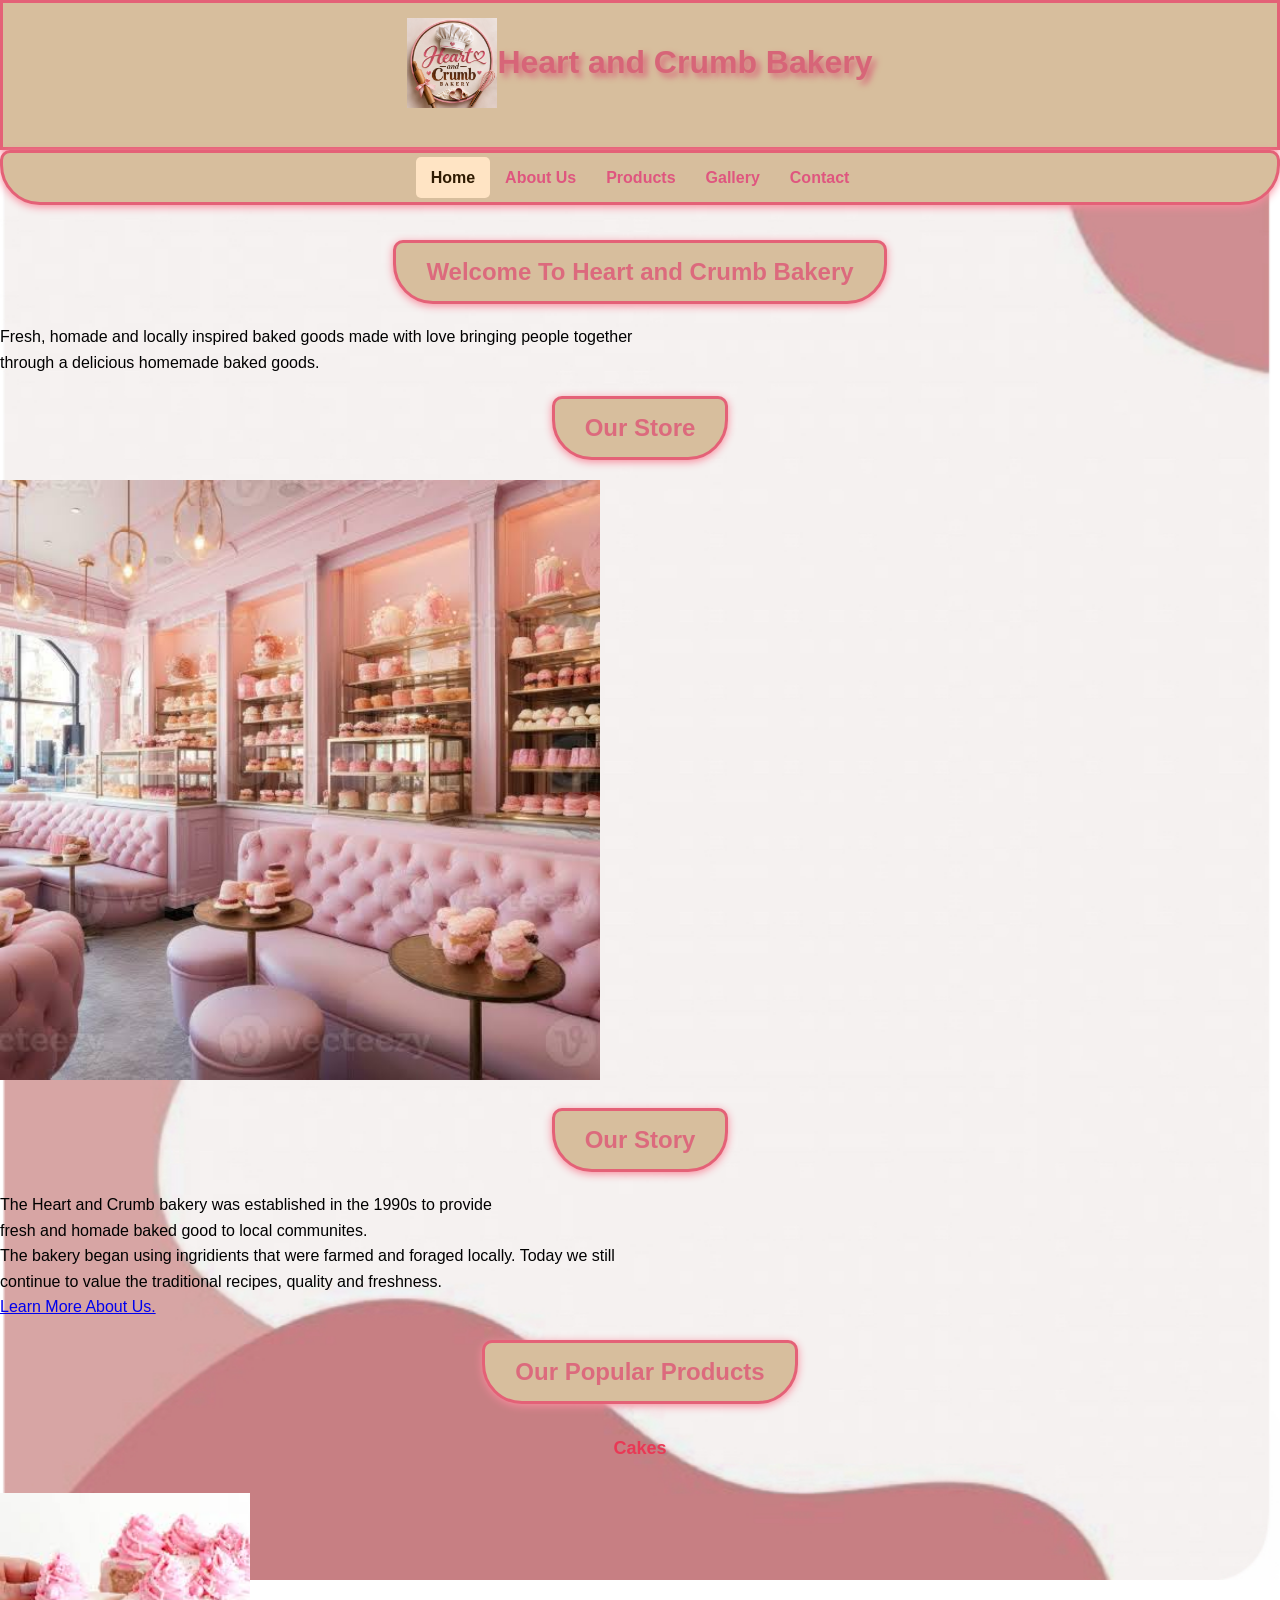
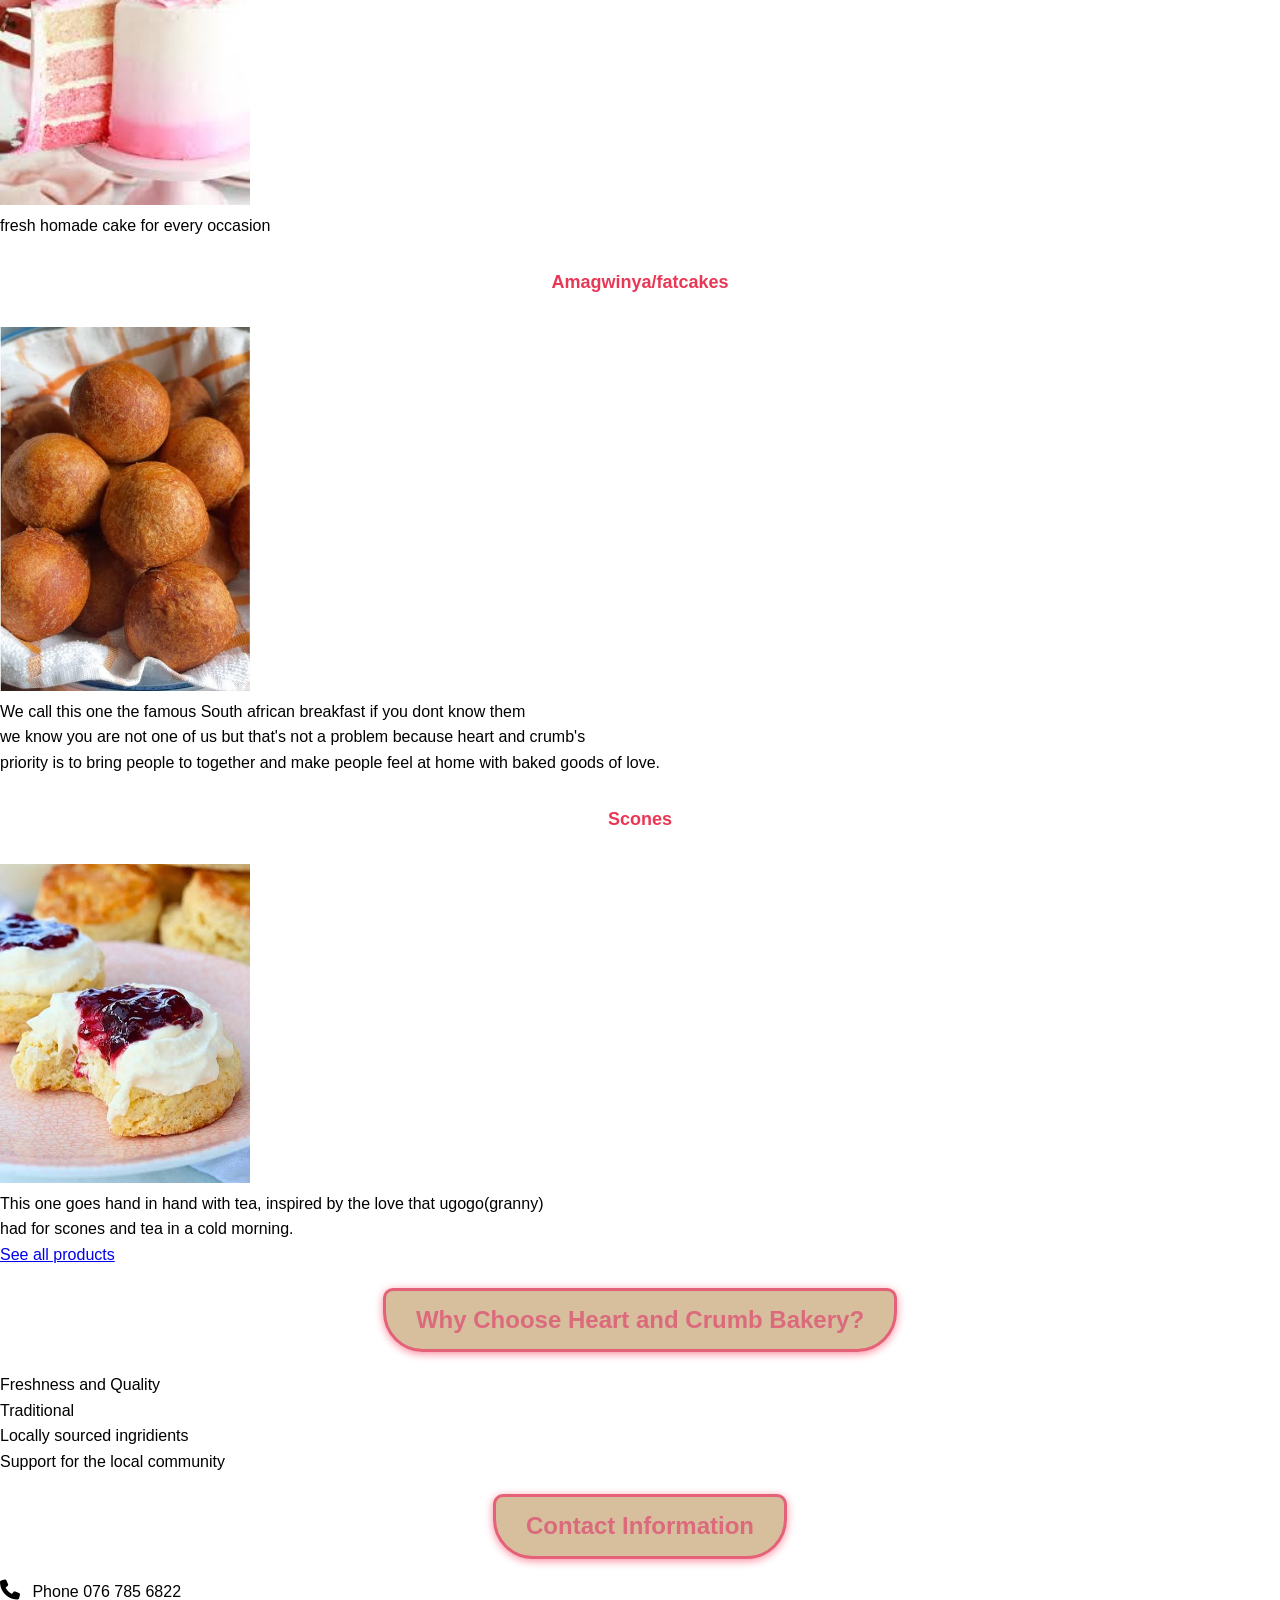
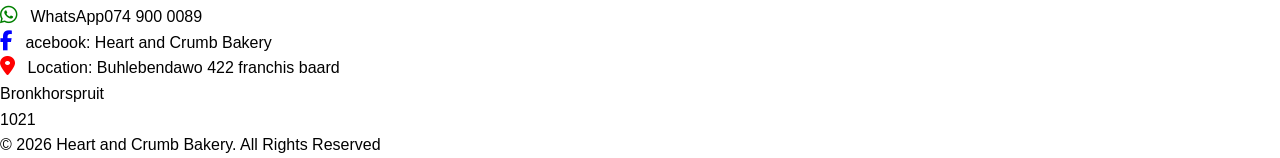
<file: index.html>
<!DOCTYPE html>
<html lang="en">
<head>
    <meta charset="UTF-8">
    <meta name="viewport" content="width=device-width, initial-scale=1.0">
    <title>Heart and Crumb Bakery</title>
    <link rel="stylesheet" href="Style.css">
    <link rel="stylesheet" href="https://cdnjs.cloudflare.com/ajax/libs/font-awesome/6.5.2/css/all.min.css">
    <meta name="description" content="Heart and Crumb Bakery offers fresh homemade cakes, muffins and baked goods.">
<meta name="keywords" content="bakery, homemade cakes, muffins, fresh baking">

</head>
<body>
     <header class="header">
        <div class="logo">
        <img src="Logo.PNG" width="200" heart and Crumb logo">
        <h1>Heart and Crumb Bakery</h1>
    </div>
    <nav class="navigation">
    <a href="index.html" class="active">Home</a>
    <a href="AboutUs.html">About Us</a>
    <a href="Products.html">Products</a>
    <a href="Gallery.html">Gallery</a>
    <a href="Contact.html">Contact</a>
    </nav>
</header>

    <main>
        <section class="hero">
    <h2>Welcome To Heart and Crumb Bakery</h2>
    <p>Fresh, homade and locally inspired baked goods made with love bringing people together<br>
    through a delicious homemade baked goods.</p>
    </section>

    <h2>Our Store</h2>
    <img src="Bakery.jpg" alt="Heart and Crumb" width="600">
     <h2>Our Story</h2>
     <p>The Heart and Crumb bakery was established in the 1990s to provide<br>
     fresh and homade baked good to local communites.</p>
<p>The bakery began using ingridients that were farmed and foraged locally. Today we still<br>
continue to value the traditional recipes, quality and freshness.
</p>
<a href="AboutUs.html">Learn More About Us.</a>
</section>

<section class="popular products">
    <h2>Our Popular Products</h2>
    <div class="product-container">
    <article classs=" popular product">
<h3> Cakes</h3>
    <img src="download (1).jpg" alt="decorated homemade cakes suitable for every celebratioin" width="250">
<p> fresh homade cake for every occasion</p>
        </article>

    <article class="popular product">
        <h3>Amagwinya/fatcakes</h3>
<img src="amagwinya.jpg" alt="freshly made fatacakes" width="250">
<p> We call this one the famous South african breakfast if you dont know them <br>
    we know you are not one of us but that's not a problem because heart and crumb's<br>
priority is to bring people to together and make people feel at home with baked goods of love.
</p>
    </article>

         <article class="popular product">  
            <h3>Scones</h3>
           <img src="scones.jpg" alt="Freshly baked scones" width="250">
           <p>This one goes hand in hand with tea, inspired by the love that ugogo(granny)<br>
        had for scones and tea in a cold morning.</p>
        </article>
        </div>

        
        <a class="products-link" href="Products.html">See all products</a>
        </div>
</secton>

<section class="why-choose">
    <h2>Why Choose Heart and Crumb Bakery?</h2>
    <ul>
        <li>Freshness and Quality</li>
        <li>Traditional</li>
        <li>Locally sourced ingridients</li>
        <li>Support for the local community</li>
    </ul>
</section>
</main>
<h2>Contact Information</h2>
<p>
    <i class="fa-solid fa-phone"></i>
    Phone 076 785 6822</p>
<P><i class="fa-brands fa-whatsapp"></i>
    WhatsApp074 900 0089</P>
<p>
    <i class="fa-brands fa-facebook-f"></i>
    acebook: Heart and Crumb Bakery
</p>
<p>
    <i class="fa-solid fa-location-dot"></i>
    Location: Buhlebendawo 422 franchis baard<br>
Bronkhorspruit<br>
1021</p>
<footer>
    <p>&copy; 2026 Heart and Crumb Bakery. All Rights Reserved</p>
</footer>

  <script src="script.js"></script>
</body>
</header>
</html>
</file>
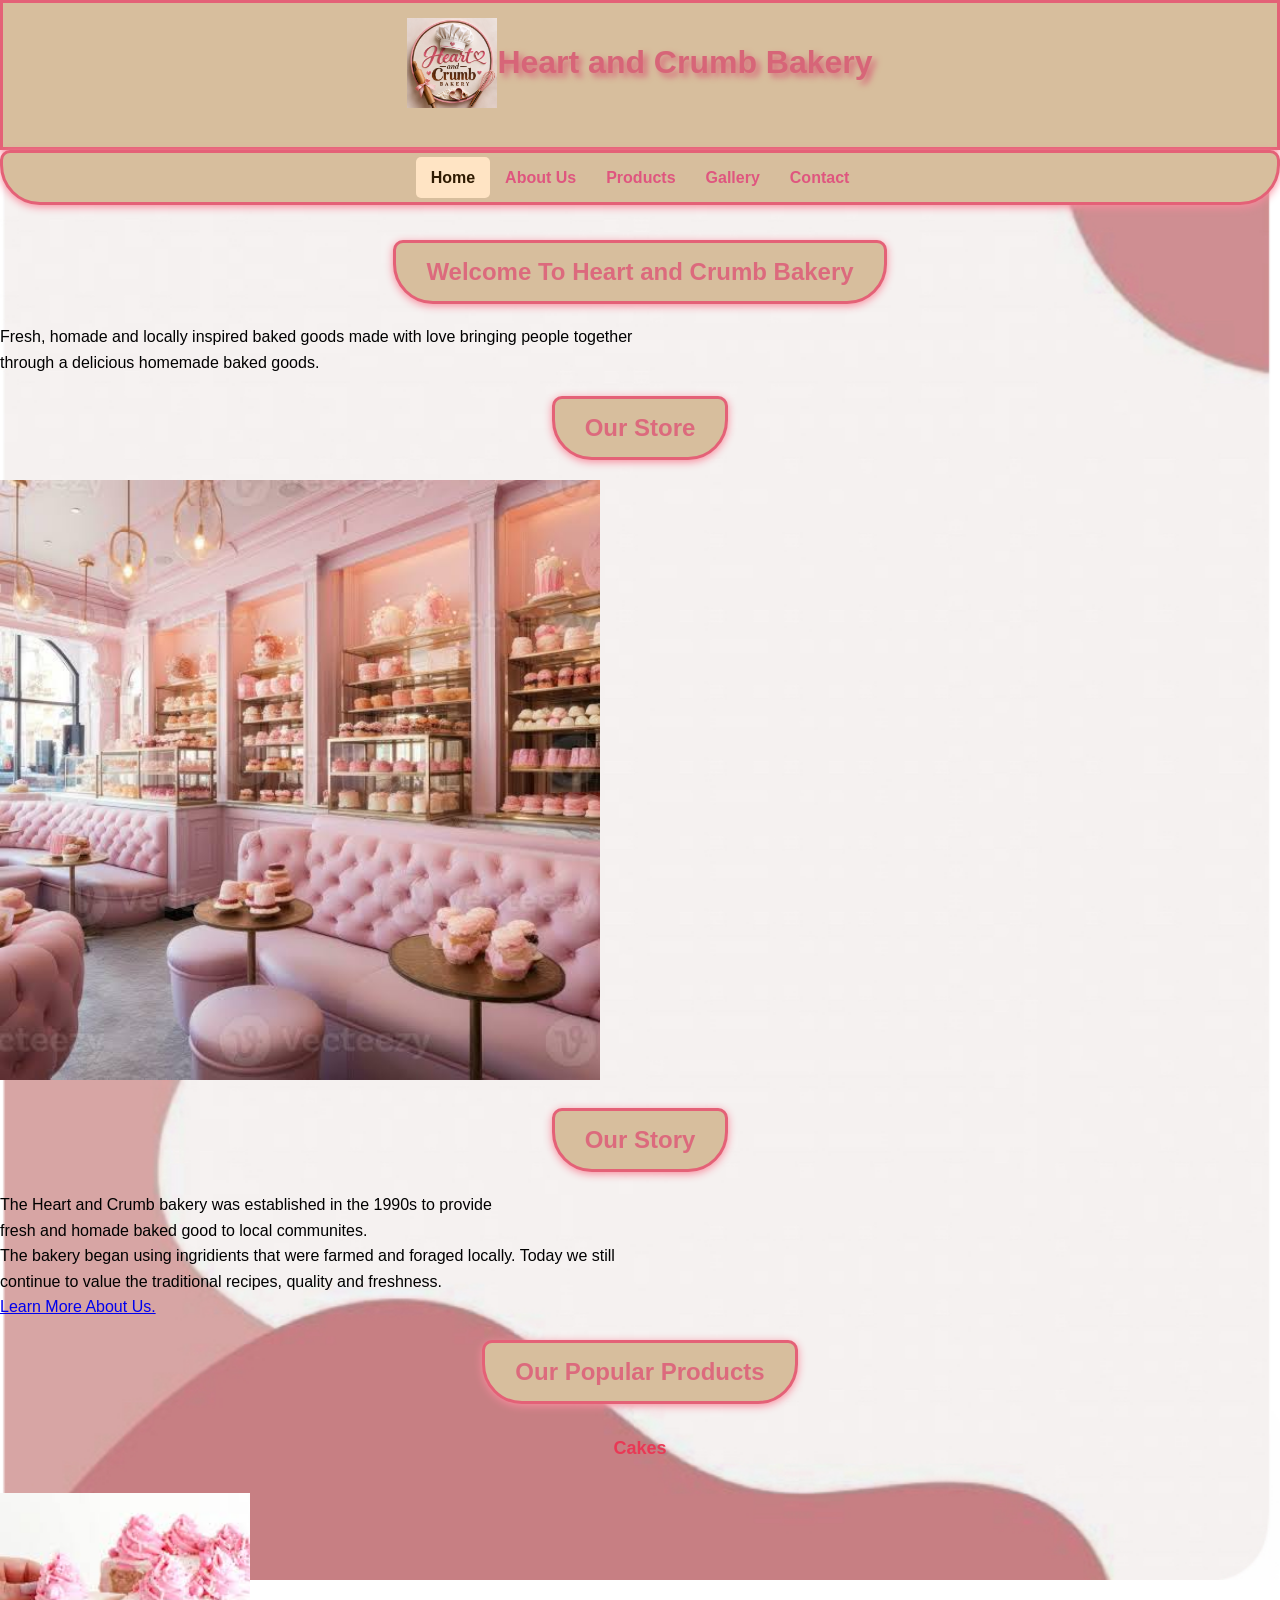
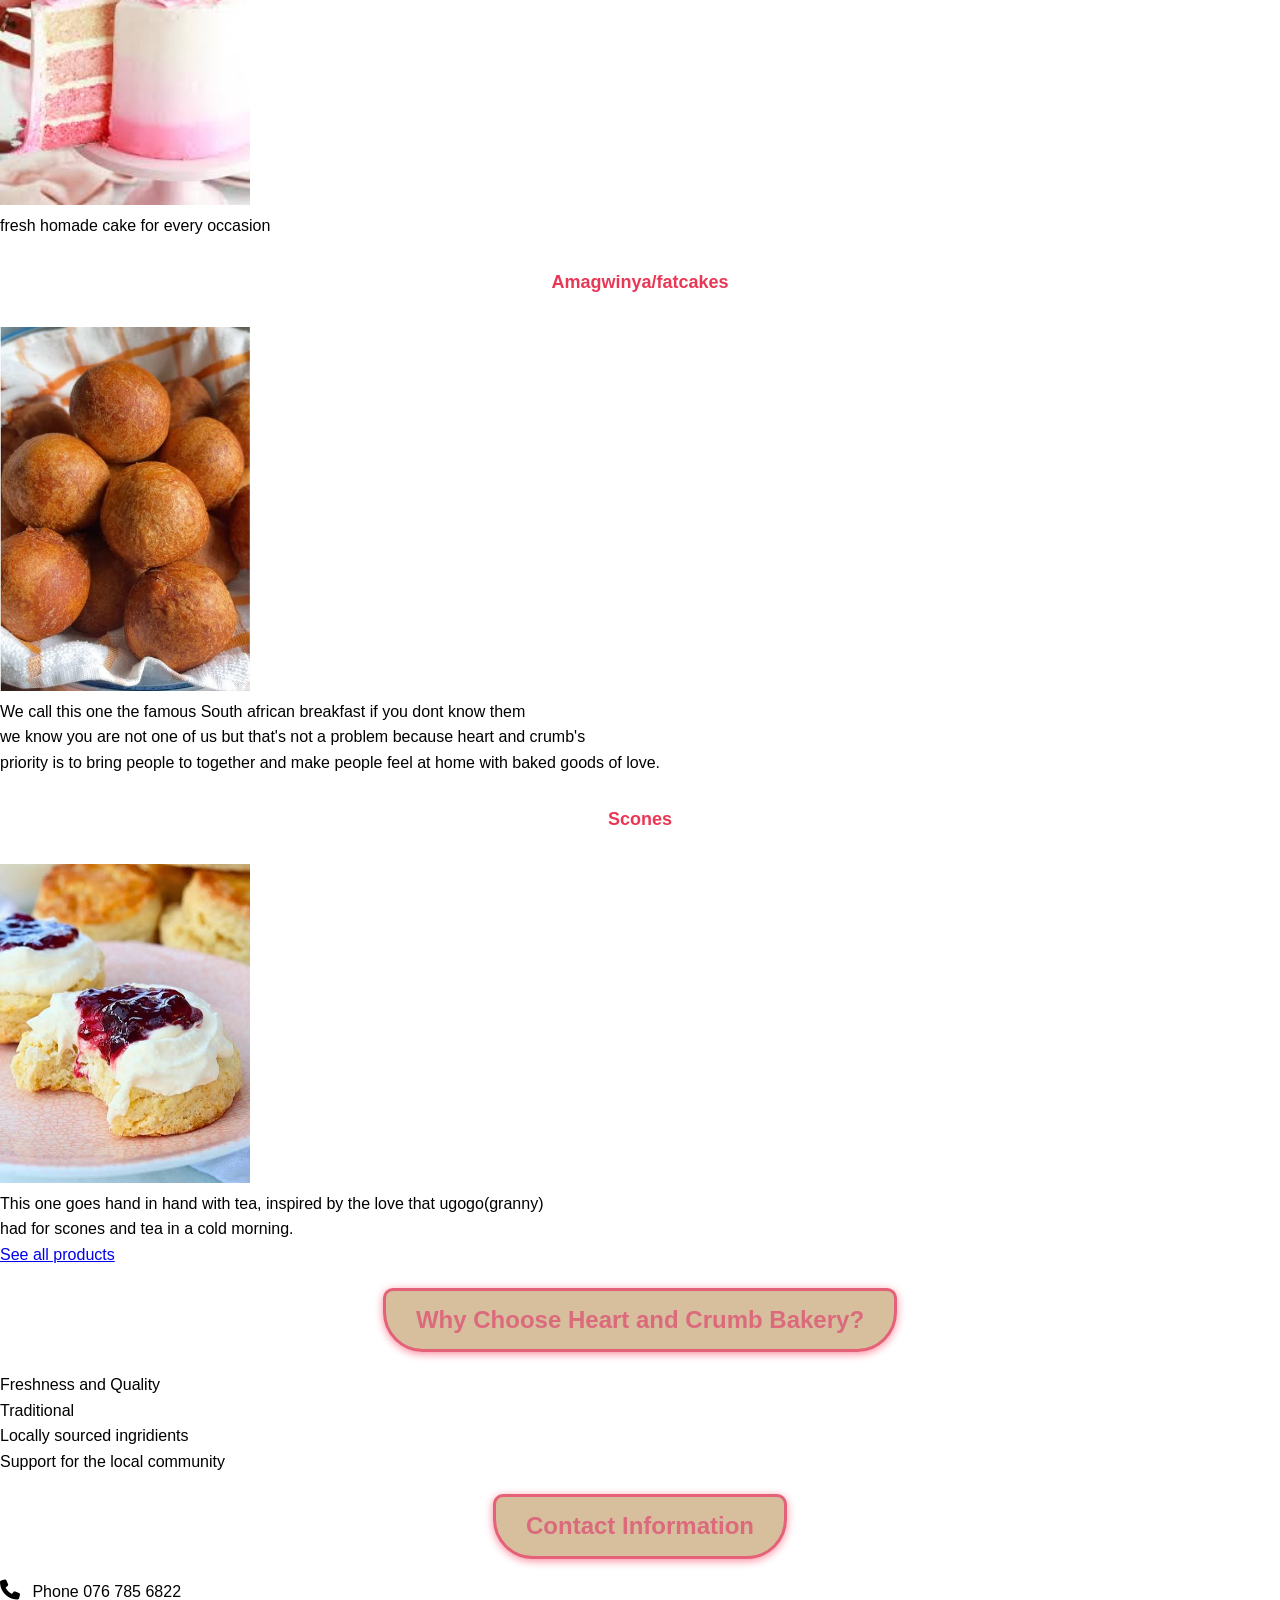
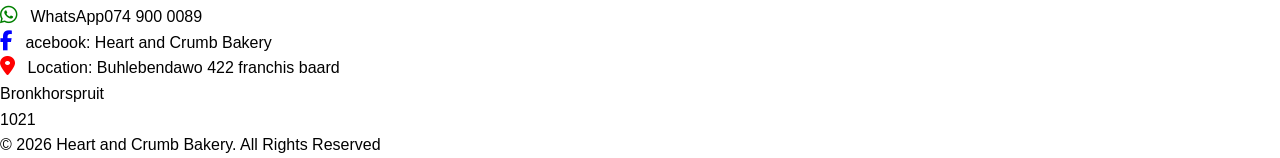
<file: My first Website/index.html>
<!DOCTYPE html>
<html lang="en">
<head>
    <meta charset="UTF-8">
    <meta name="viewport" content="width=device-width, initial-scale=1.0">
    <title>Heart and Crumb Bakery</title>
    <link rel="stylesheet" href="Style.css">
    <link rel="stylesheet" href="https://cdnjs.cloudflare.com/ajax/libs/font-awesome/6.5.2/css/all.min.css">
</head>
<body>
     <header class="header">
        <div class="logo">
        <img src="Logo.PNG" width="200" heart and Crumb logo">
        <h1>Heart and Crumb Bakery</h1>
    </div>
    <nav class="navigation">
    <a href="index.html" class="active">Home</a>
    <a href="AboutUs.html">About Us</a>
    <a href="Products.html">Products</a>
    <a href="Gallery.html">Gallery</a>
    <a href="Contact.html">Contact</a>
    </nav>
</header>

    <main>
        <section class="hero">
    <h2>Welcome To Heart and Crumb Bakery</h2>
    <p>Fresh, homade and locally inspired baked goods made with love bringing people together<br>
    through a delicious homemade baked goods.</p>
    </section>

    <h2>Our Store</h2>
    <img src="Bakery.jpg" alt="Heart and Crumb" width="600">
     <h2>Our Story</h2>
     <p>The Heart and Crumb bakery was established in the 1990s to provide<br>
     fresh and homade baked good to local communites.</p>
<p>The bakery began using ingridients that were farmed and foraged locally. Today we still<br>
continue to value the traditional recipes, quality and freshness.
</p>
<a href="AboutUs.html">Learn More About Us.</a>
</section>

<section class="popular products">
    <h2>Our Popular Products</h2>
    <div class="product-container">
    <article classs=" popular product">
<h3> Cakes</h3>
    <img src="download (1).jpg" alt="decorated homemade cakes suitable for every celebratioin" width="250">
<p> fresh homade cake for every occasion</p>
        </article>

    <article class="popular product">
        <h3>Amagwinya/fatcakes</h3>
<img src="amagwinya.jpg" alt="freshly made fatacakes" width="250">
<p> We call this one the famous South african breakfast if you dont know them <br>
    we know you are not one of us but that's not a problem because heart and crumb's<br>
priority is to bring people to together and make people feel at home with baked goods of love.
</p>
    </article>

         <article class="popular product">  
            <h3>Scones</h3>
           <img src="scones.jpg" alt="Freshly baked scones" width="250">
           <p>This one goes hand in hand with tea, inspired by the love that ugogo(granny)<br>
        had for scones and tea in a cold morning.</p>
        </article>
        </div>

        
        <a class="products-link" href="Products.html">See all products</a>
        </div>
</secton>

<section class="why-choose">
    <h2>Why Choose Heart and Crumb Bakery?</h2>
    <ul>
        <li>Freshness and Quality</li>
        <li>Traditional</li>
        <li>Locally sourced ingridients</li>
        <li>Support for the local community</li>
    </ul>
</section>
</main>
<h2>Contact Information</h2>
<p>
    <i class="fa-solid fa-phone"></i>
    Phone 076 785 6822</p>
<P><i class="fa-brands fa-whatsapp"></i>
    WhatsApp074 900 0089</P>
<p>
    <i class="fa-brands fa-facebook-f"></i>
    acebook: Heart and Crumb Bakery
</p>
<p>
    <i class="fa-solid fa-location-dot"></i>
    Location: Buhlebendawo 422 franchis baard<br>
Bronkhorspruit<br>
1021</p>
<footer>
    <p>&copy; 2026 Heart and Crumb Bakery. All Rights Reserved</p>
</footer>

  
</body>
</header>
</html>
</file>
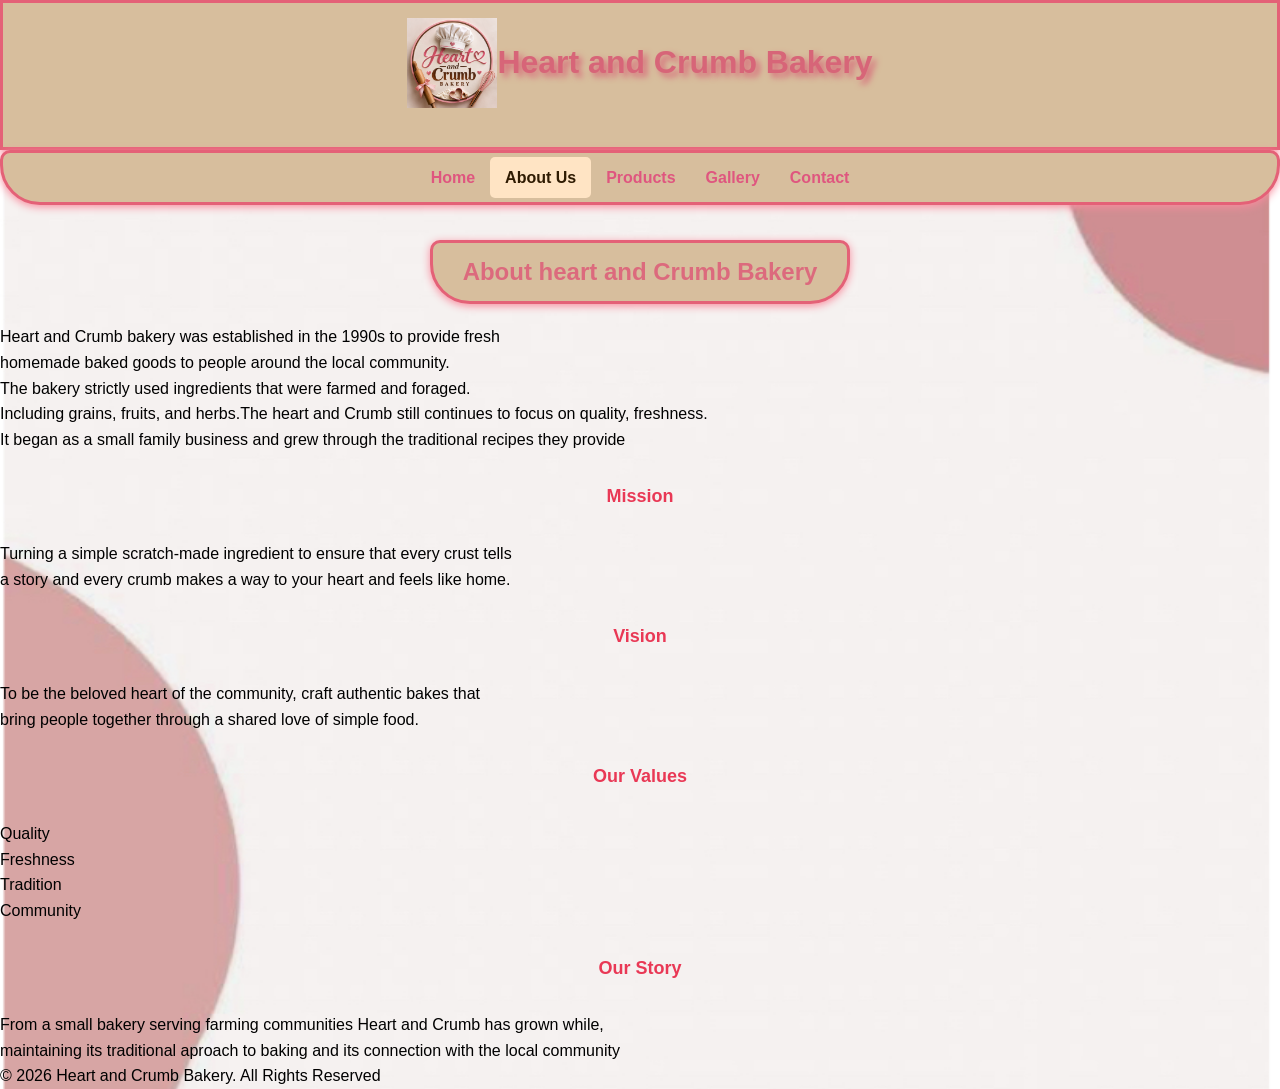
<file: AboutUs.html>
<!DOCTYPE html>
<html lang="en">
<head>
    <meta charset="UTF-8">
    <meta name="viewport" content="width=device-width, initial-scale=1.0">
    <link rel="stylesheet" href="Style.css">
    <title>About Us </title>
</head>
<body>
    <header class="header">
        <div class="logo">
        <img src="Logo.PNG" width="200" alt="heart and Crumb logo">
        <h1>Heart and Crumb Bakery</h1>
    </div>
    <nav class="navigation">
    <a href="index.html">Home</a>
    <a href="AboutUs.html" class="active">About Us</a>
    <a href="Products.html">Products</a>
    <a href="Gallery.html">Gallery</a>
    <a href="Contact.html">Contact</a>
    </nav>
    </header>
    <main>
    <h2>About heart and Crumb Bakery</h2>
        <p> Heart and Crumb bakery was established in the 1990s to provide fresh<br>
            homemade baked goods to people around the local community.<br> 
            The bakery strictly used ingredients that were farmed and foraged. <br>
            Including grains, fruits, and herbs.The heart and Crumb still continues to focus on quality, freshness.<br>
            It began as a small family business and grew through the traditional recipes they provide</p>
    <h3>Mission</h3>
    <p> 	Turning a simple scratch-made ingredient to ensure that every crust tells<br>
         a story and every crumb makes a way to your heart and feels like home. </p>
    <h3>Vision</h3>
    <p> 	To be the beloved heart of the community, craft authentic bakes that<br>
        bring people together through a shared love of simple food. </p>
    <h3>Our Values</h3>   
    <ul>
        <li>Quality</li>
        <li>Freshness</li>
        <li>Tradition</li>
        <li>Community</li>
    </ul>
    <h3>Our Story</h3>
    <p>From a small bakery serving farming communities Heart and Crumb has grown while,<br>
maintaining its traditional aproach to baking and its connection with the local community
    </p>
    </main>
<footer>
    <p>&copy; 2026 Heart and Crumb Bakery. All Rights Reserved</p>
</footer>
</body>
</html>
</file>
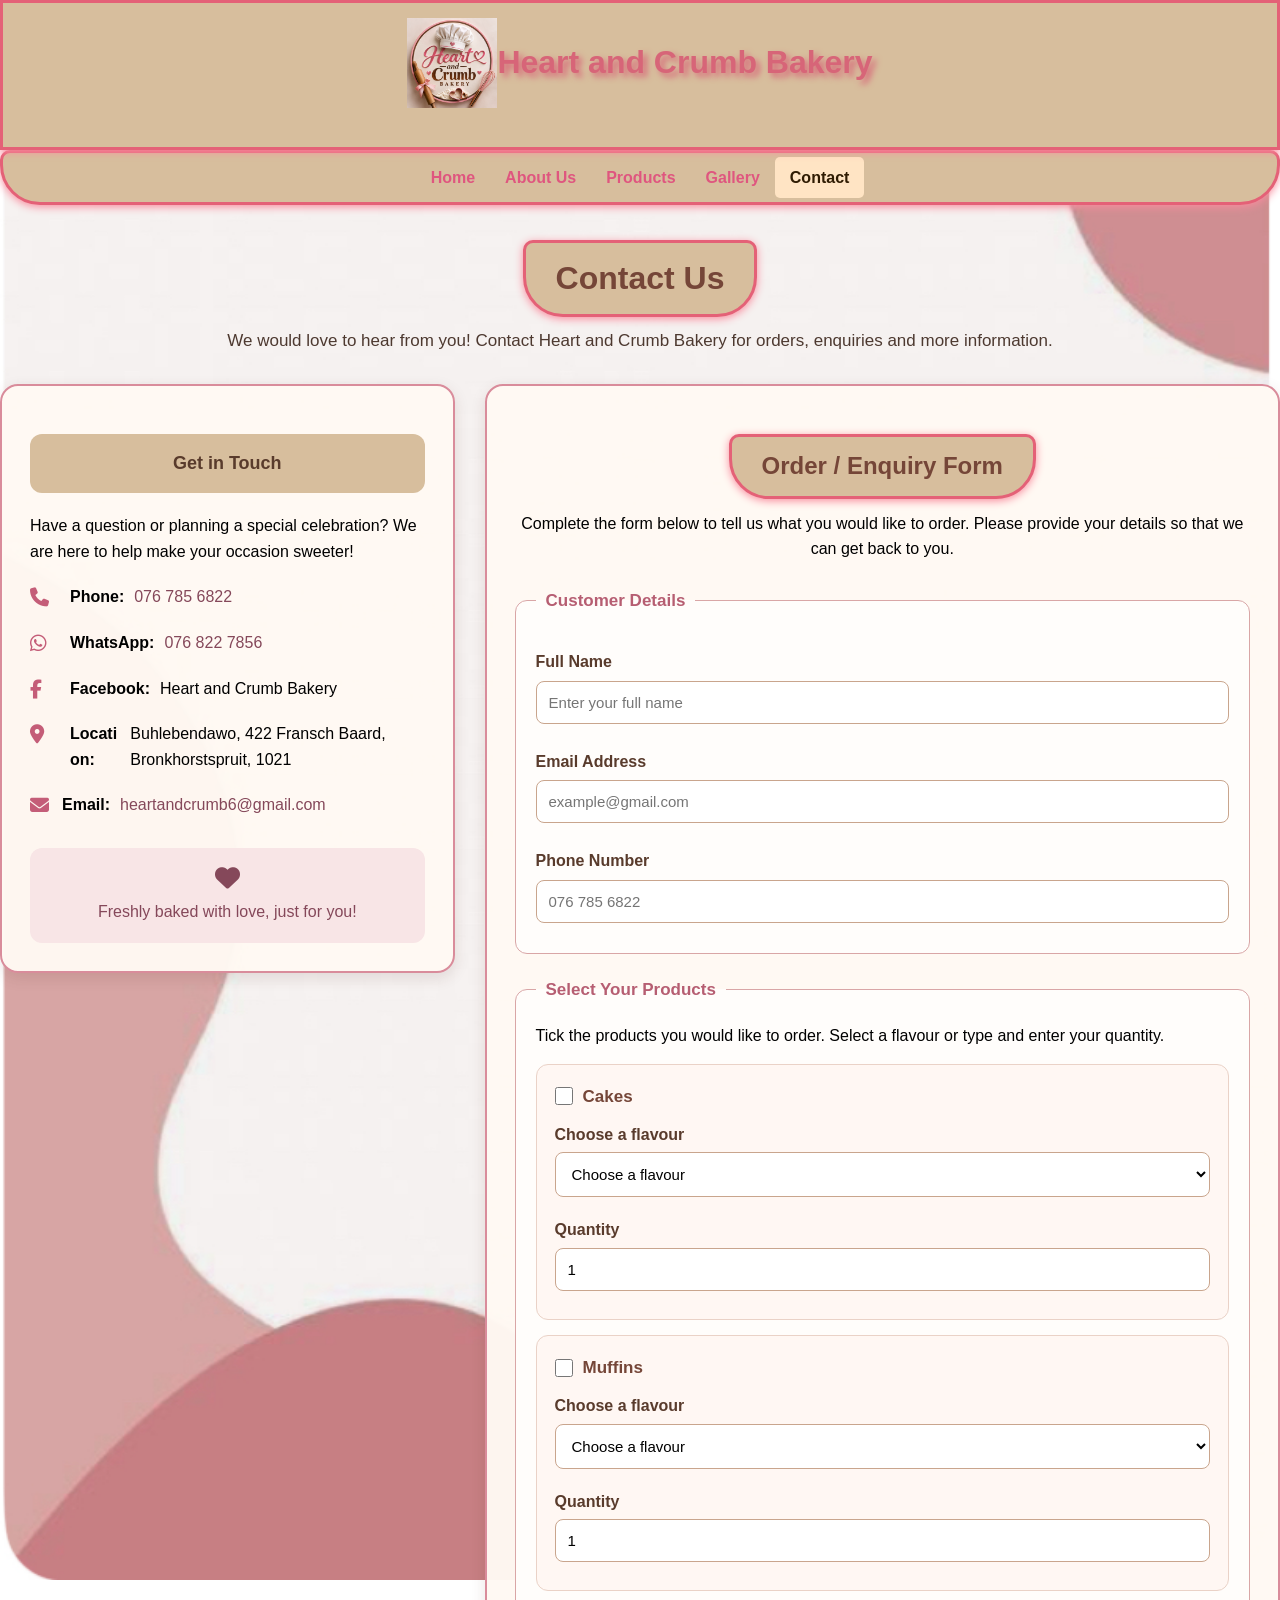
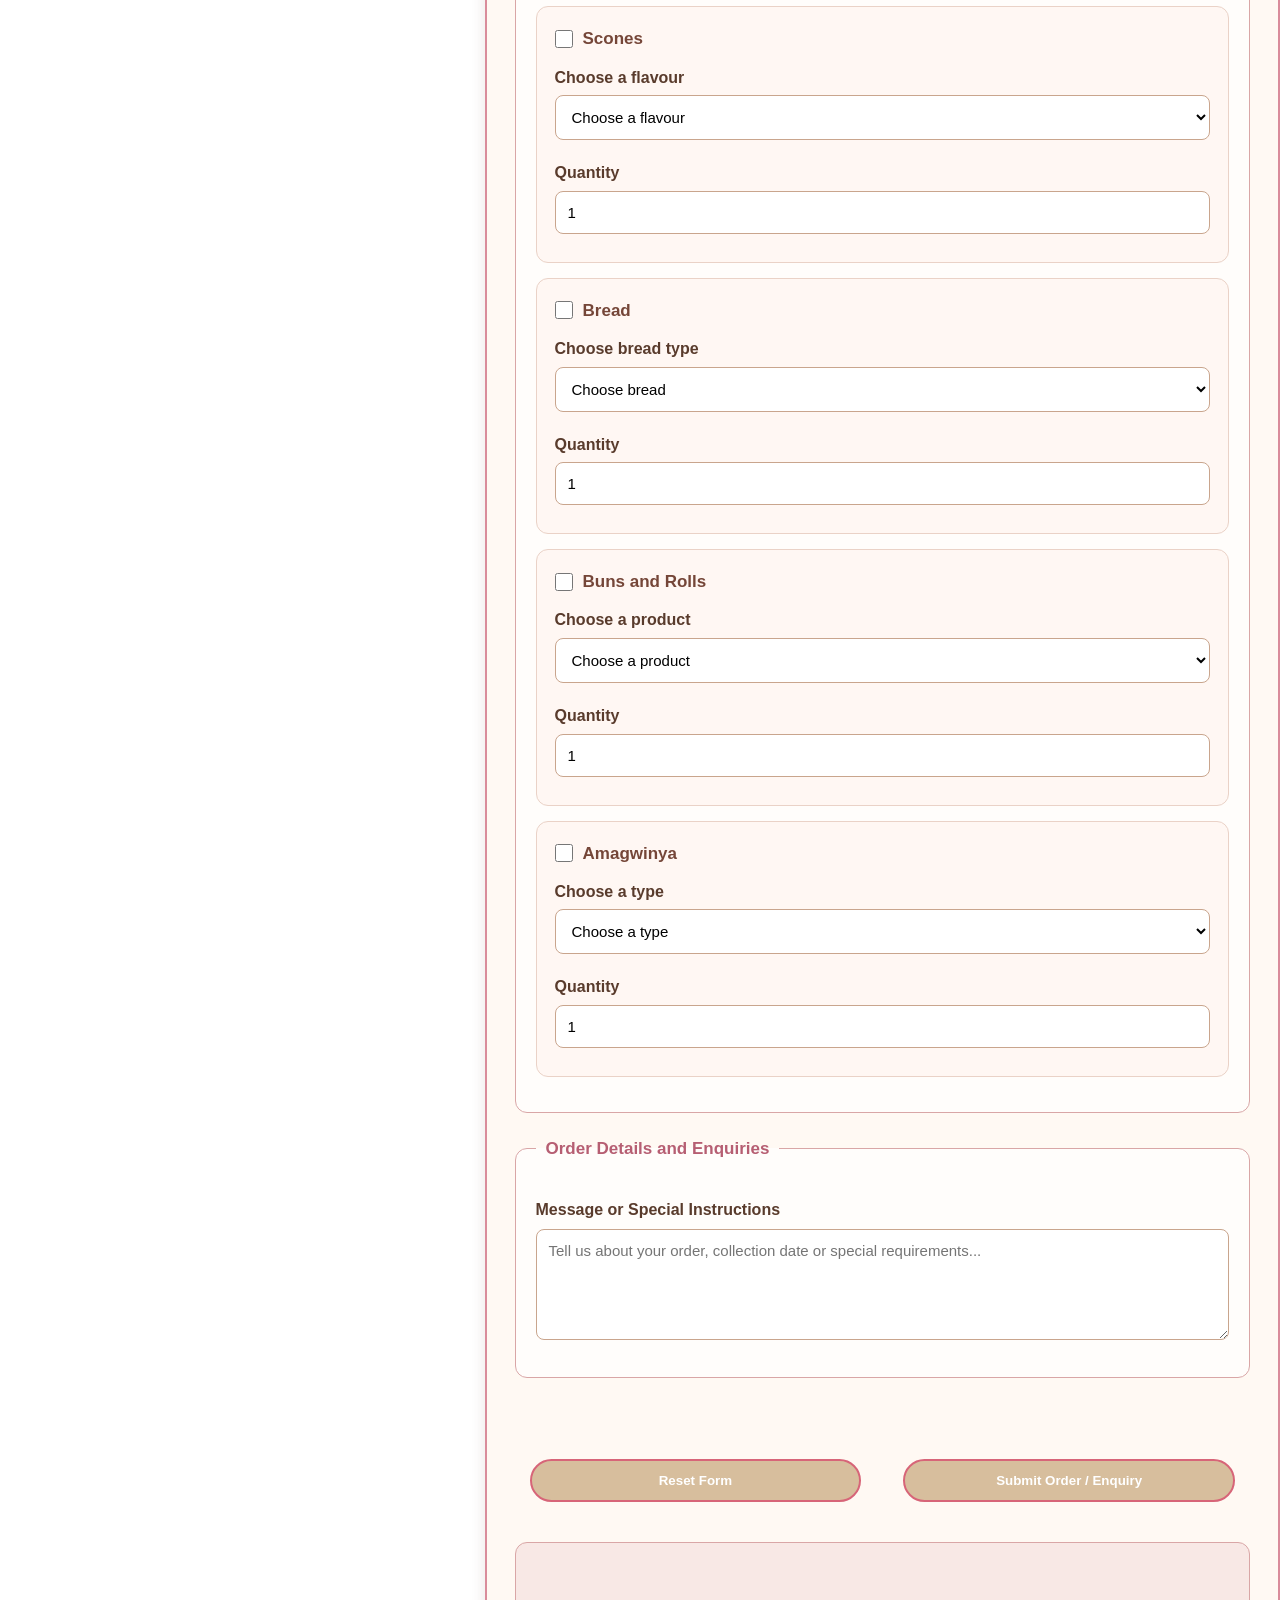
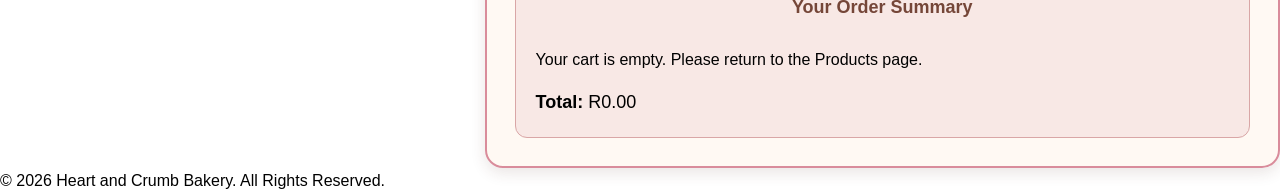
<file: Contact.html>
<!DOCTYPE html>
<html lang="en">

<head>
    <meta charset="UTF-8">
    <meta name="viewport" content="width=device-width, initial-scale=1.0">

    <title>Contact | Heart and Crumb Bakery</title>

    <link rel="stylesheet" href="Style.css">

    <link rel="stylesheet"
        href="https://cdnjs.cloudflare.com/ajax/libs/font-awesome/6.5.2/css/all.min.css">
</head>

<body class="contact-page">

    <!-- HEADER -->
    <header class="header">
        <div class="logo">
            <img src="Logo.PNG" width="200" alt="Heart and Crumb Bakery logo">
            <h1>Heart and Crumb Bakery</h1>
        </div>
    </header>

    <!-- NAVIGATION -->
    <nav class="navigation">
        <a href="index.html">Home</a>
        <a href="AboutUs.html">About Us</a>
        <a href="Products.html">Products</a>
        <a href="Gallery.html">Gallery</a>
        <a href="Contact.html" class="active">Contact</a>
    </nav>

    <!-- MAIN CONTENT -->
    <main>

        <div class="contact-heading">
            <h2>Contact Us</h2>
            <p>
                We would love to hear from you!
                Contact Heart and Crumb Bakery for orders,
                enquiries and more information.
            </p>
        </div>

        <div class="contact-layout">

            <!-- CONTACT DETAILS -->
            <section class="contact-details">

                <h3>Get in Touch</h3>

                <p>
                    Have a question or planning a special celebration?
                    We are here to help make your occasion sweeter!
                </p>

                <div class="contact-info">

                    <p>
                        <i class="fa-solid fa-phone"></i>
                        <strong>Phone:</strong>
                        <a href="tel:0767856822">076 785 6822</a>
                    </p>

                    <p>
                        <i class="fa-brands fa-whatsapp"></i>
                        <strong>WhatsApp:</strong>
                        <a href="https://wa.me/27758227856"
                            target="_blank" rel="noopener noreferrer">
                            076 822 7856
                        </a>
                    </p>

                    <p>
                        <i class="fa-brands fa-facebook-f"></i>
                        <strong>Facebook:</strong>
                        Heart and Crumb Bakery
                    </p>

                    <p>
                        <i class="fa-solid fa-location-dot"></i>
                        <strong>Location:</strong>
                        Buhlebendawo, 422 Fransch Baard,
                        Bronkhorstspruit, 1021
                    </p>

                    <p>
                        <i class="fa-solid fa-envelope"></i>
                        <strong>Email:</strong>
                        <a href="mailto:heartandcrumb6@gmail.com">
                            heartandcrumb6@gmail.com
                        </a>
                    </p>

                </div>

                <div class="contact-note">
                    <i class="fa-solid fa-heart"></i>
                    <p>Freshly baked with love, just for you!</p>
                </div>

            </section>


            <!-- ORDER FORM -->
            <section class="order-form-section">

                <h2>Order / Enquiry Form</h2>

                <p class="form-intro">
                    Complete the form below to tell us what you
                    would like to order. Please provide your details
                    so that we can get back to you.
                </p>

                <form id="contact-form">

                    <!-- CUSTOMER DETAILS -->
                    <fieldset>

                        <legend>Customer Details</legend>

                        <label for="name">Full Name</label>
                        <input
                            type="text"
                            id="name"
                            name="name"
                            placeholder="Enter your full name"
                            required
                        >

                        <label for="email">Email Address</label>
                        <input
                            type="email"
                            id="email"
                            name="email"
                            placeholder="example@gmail.com"
                            required
                        >

                        <label for="phone">Phone Number</label>
                        <input
                            type="tel"
                            id="phone"
                            name="phone"
                            placeholder="076 785 6822"
                            pattern="0[0-9]{2} ?[0-9]{3} ?[0-9]{4}"
                            title="Enter a South African mobile number, for example 076 785 6822"
                            required
                        >

                    </fieldset>


                    <!-- PRODUCT SELECTION -->
                    <fieldset>

                        <legend>Select Your Products</legend>

                        <p class="field-instruction">
                            Tick the products you would like to order.
                            Select a flavour or type and enter your quantity.
                        </p>

                        <!-- CAKES -->
                        <div class="product-option">

                            <div class="product-title">
                                <input type="checkbox" id="cake"
                                    name="products" value="Cake">
                                <label for="cake">Cakes</label>
                            </div>

                            <label for="cake-flavour">Choose a flavour</label>
                            <select id="cake-flavour" name="cakeFlavour">
                                <option value="">Choose a flavour</option>
                                <option value="Vanilla">Vanilla</option>
                                <option value="Chocolate">Chocolate</option>
                                <option value="Carrot">Carrot</option>
                                <option value="Blueberry">Blueberry</option>
                                <option value="Lemon">Lemon</option>
                                <option value="Orange">Orange</option>
                                <option value="Red Velvet">Red Velvet</option>
                                <option value="Strawberry">Strawberry</option>
                            </select>

                            <label for="cake-quantity">Quantity</label>
                            <input type="number" id="cake-quantity"
                                name="cakeQuantity" min="1" max="100" value="1">

                        </div>


                        <!-- MUFFINS -->
                        <div class="product-option">

                            <div class="product-title">
                                <input type="checkbox" id="muffins"
                                    name="products" value="Muffins">
                                <label for="muffins">Muffins</label>
                            </div>

                            <label for="muffin-flavour">Choose a flavour</label>
                            <select id="muffin-flavour" name="muffinFlavour">
                                <option value="">Choose a flavour</option>
                                <option value="Vanilla">Vanilla</option>
                                <option value="Chocolate">Chocolate</option>
                                <option value="Carrot">Carrot</option>
                                <option value="Blueberry">Blueberry</option>
                                <option value="Lemon">Lemon</option>
                                <option value="Orange">Orange</option>
                                <option value="Red Velvet">Red Velvet</option>
                                <option value="Strawberry">Strawberry</option>
                            </select>

                            <label for="muffin-quantity">Quantity</label>
                            <input type="number" id="muffin-quantity"
                                name="muffinQuantity" min="1" max="100" value="1">

                        </div>


                        <!-- SCONES -->
                        <div class="product-option">

                            <div class="product-title">
                                <input type="checkbox" id="scones"
                                    name="products" value="Scones">
                                <label for="scones">Scones</label>
                            </div>

                            <label for="scone-flavour">Choose a flavour</label>
                            <select id="scone-flavour" name="sconeFlavour">
                                <option value="">Choose a flavour</option>
                                <option value="Plain">Plain</option>
                                <option value="Blueberry">Blueberry</option>
                                <option value="Lemon">Lemon</option>
                                <option value="Orange">Orange</option>
                            </select>

                            <label for="scone-quantity">Quantity</label>
                            <input type="number" id="scone-quantity"
                                name="sconeQuantity" min="1" max="100" value="1">

                        </div>


                        <!-- BREAD -->
                        <div class="product-option">

                            <div class="product-title">
                                <input type="checkbox" id="bread"
                                    name="products" value="Bread">
                                <label for="bread">Bread</label>
                            </div>

                            <label for="bread-type">Choose bread type</label>
                            <select id="bread-type" name="breadType">
                                <option value="">Choose bread</option>
                                <option value="White Bread">White Bread</option>
                                <option value="Brown Bread">Brown Bread</option>
                                <option value="Garlic Bread">Garlic Bread</option>
                                <option value="Sourdough Bread">Sourdough Bread</option>
                            </select>

                            <label for="bread-quantity">Quantity</label>
                            <input type="number" id="bread-quantity"
                                name="breadQuantity" min="1" max="100" value="1">

                        </div>


                        <!-- BUNS -->
                        <div class="product-option">

                            <div class="product-title">
                                <input type="checkbox" id="buns"
                                    name="products" value="Buns">
                                <label for="buns">Buns and Rolls</label>
                            </div>

                            <label for="bun-type">Choose a product</label>
                            <select id="bun-type" name="bunType">
                                <option value="">Choose a product</option>
                                <option value="Cinnamon Rolls">Cinnamon Rolls</option>
                                <option value="Plain Buns">Plain Buns</option>
                                <option value="Cream Buns">Cream Buns</option>
                                <option value="Hot Cross Buns">Hot Cross Buns</option>
                            </select>

                            <label for="bun-quantity">Quantity</label>
                            <input type="number" id="bun-quantity"
                                name="bunQuantity" min="1" max="100" value="1">

                        </div>


                        <!-- AMAGWINYA -->
                        <div class="product-option">

                            <div class="product-title">
                                <input type="checkbox" id="amagwinya"
                                    name="products" value="Amagwinya">
                                <label for="amagwinya">Amagwinya</label>
                            </div>

                            <label for="amagwinya-type">Choose a type</label>
                            <select id="amagwinya-type" name="amagwinyaType">
                                <option value="">Choose a type</option>
                                <option value="Doughnuts">Doughnuts</option>
                                <option value="Round">Round</option>
                                <option value="Flatties">Flatties</option>
                            </select>

                            <label for="amagwinya-quantity">Quantity</label>
                            <input type="number" id="amagwinya-quantity"
                                name="amagwinyaQuantity" min="1" max="100" value="1">

                        </div>

                    </fieldset>


                    <!-- MESSAGE -->
                    <fieldset>

                        <legend>Order Details and Enquiries</legend>

                        <label for="message">
                            Message or Special Instructions
                        </label>

                        <textarea
                            id="message"
                            name="message"
                            rows="5"
                            placeholder="Tell us about your order, collection date or special requirements..."
                            required
                        ></textarea>

                    </fieldset>


                    <!-- JAVASCRIPT FEEDBACK -->
                    <p id="form-feedback" role="status" aria-live="polite"></p>


                    <!-- BUTTONS -->
                    <div class="form-buttons">

                        <button type="reset" class="order-button">
                            Reset Form
                        </button>

                        <button type="submit" class="order-button">
                            Submit Order / Enquiry
                        </button>

                    </div>

                </form>


                <!-- SHOPPING CART SUMMARY -->
                <div class="order-summary">

                    <h3>Your Order Summary</h3>

                    <div id="checkout-cart-items">
                        Your selected products will appear here.
                    </div>

                    <p>
                        <strong>Total:</strong>
                        <span id="checkout-cart-total">R0.00</span>
                    </p>

                </div>

            </section>

        </div>

    </main>


    <!-- FOOTER -->
    <footer>
        <p>
            &copy; 2026 Heart and Crumb Bakery.
            All Rights Reserved.
        </p>
    </footer>


    <!-- JAVASCRIPT -->
    <script src="script.js"></script>

</body>
</html>
</file>
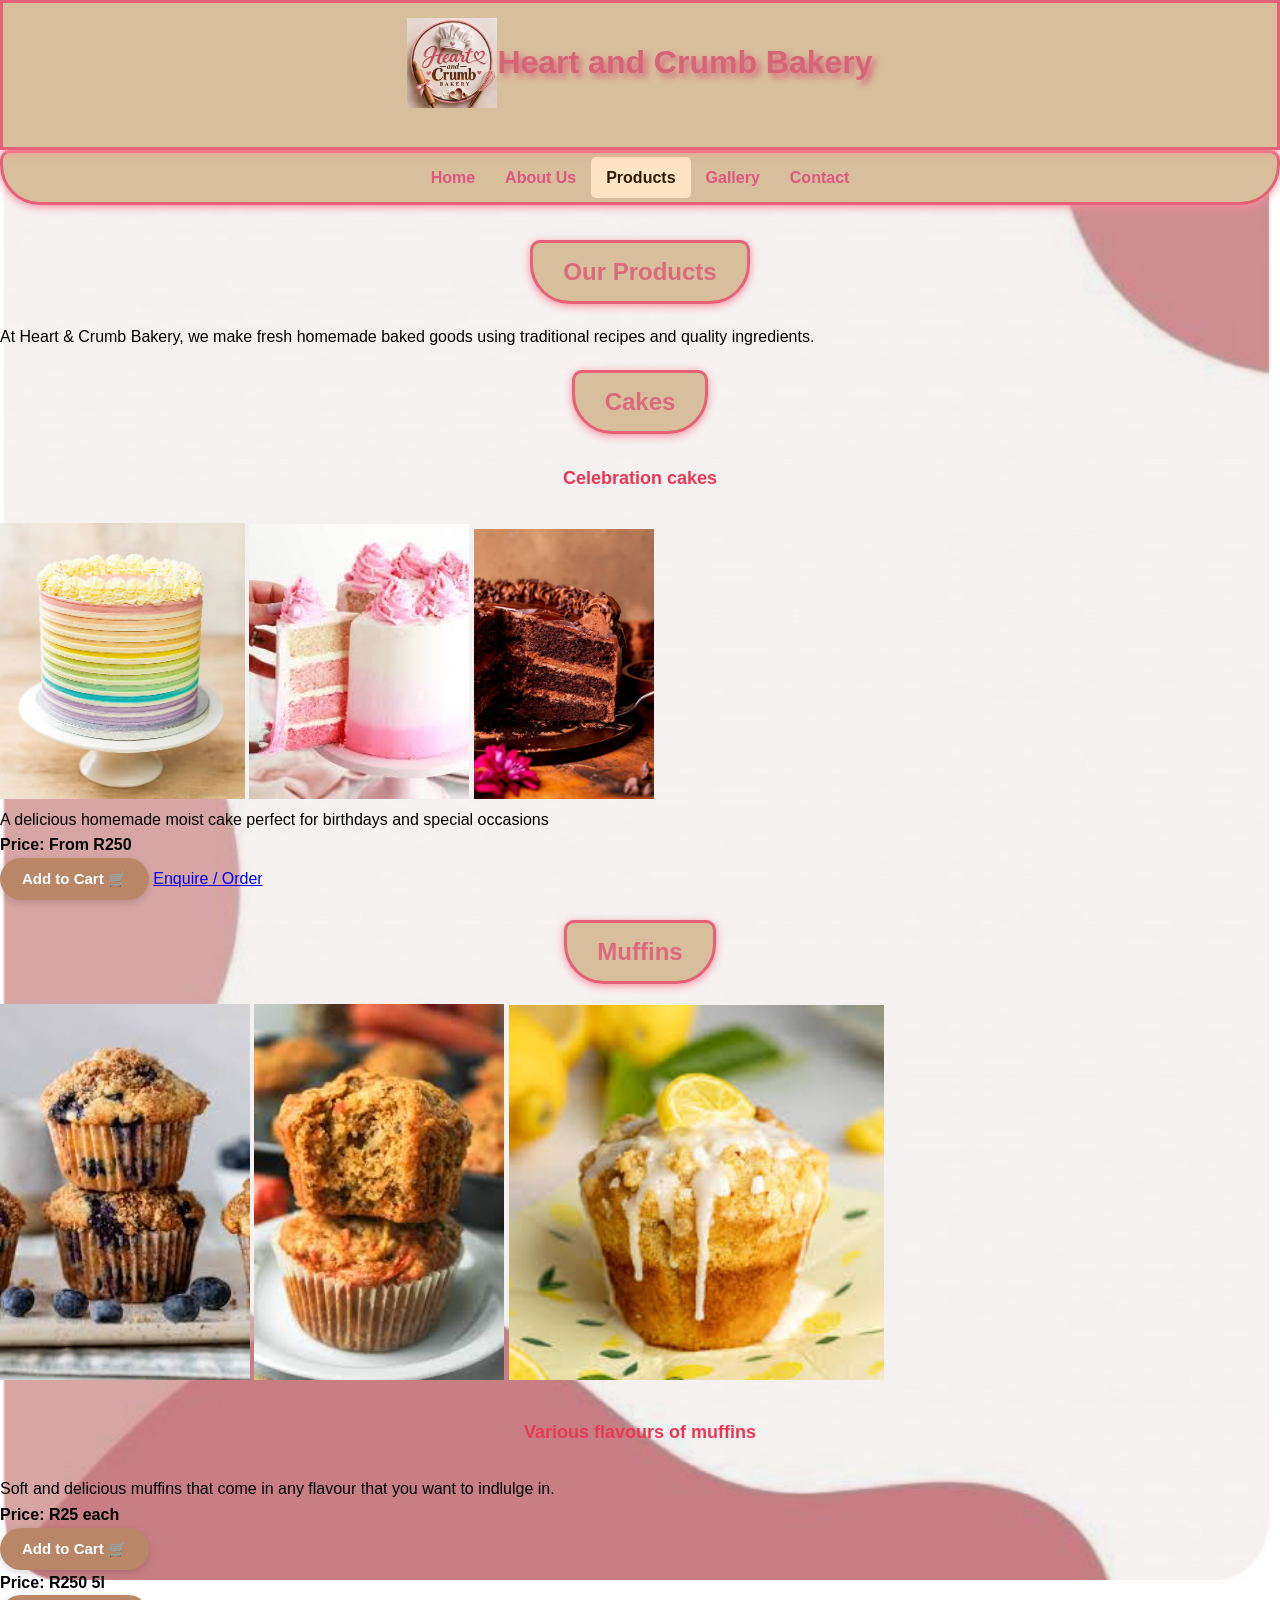
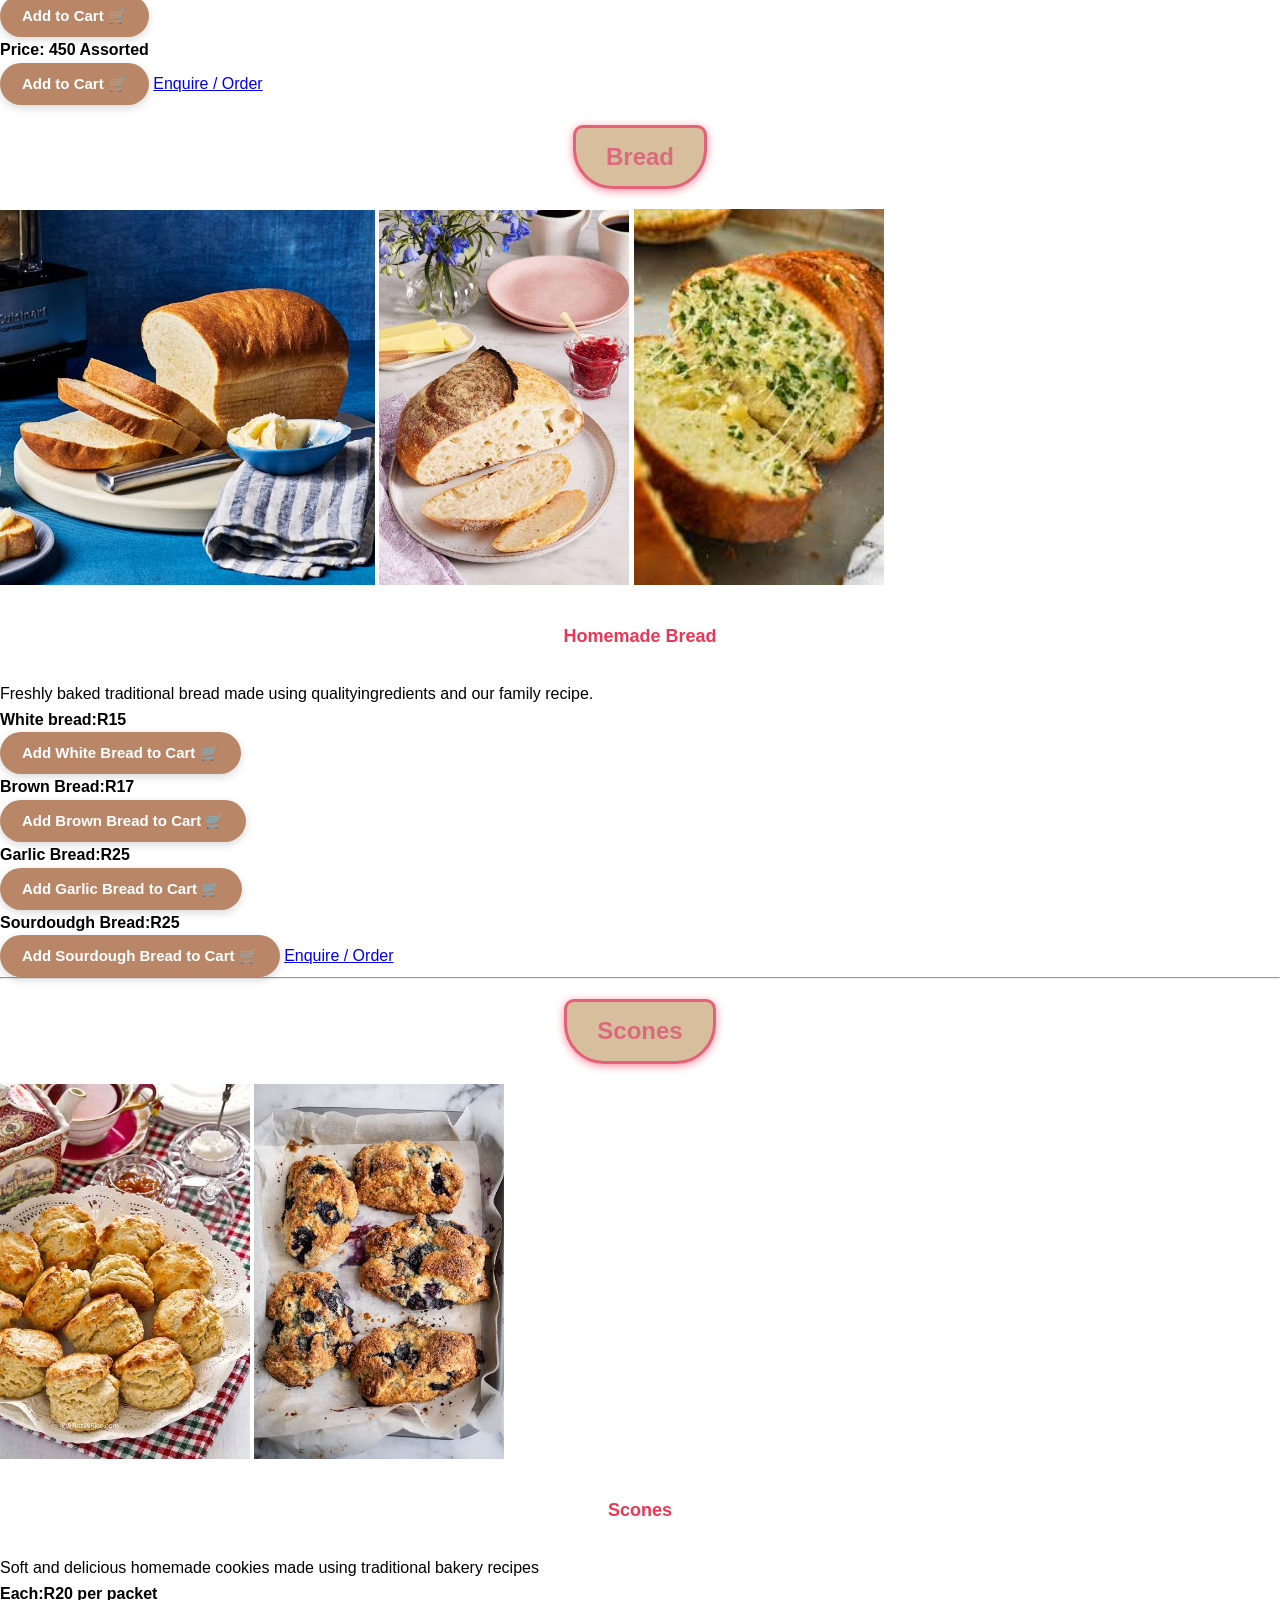
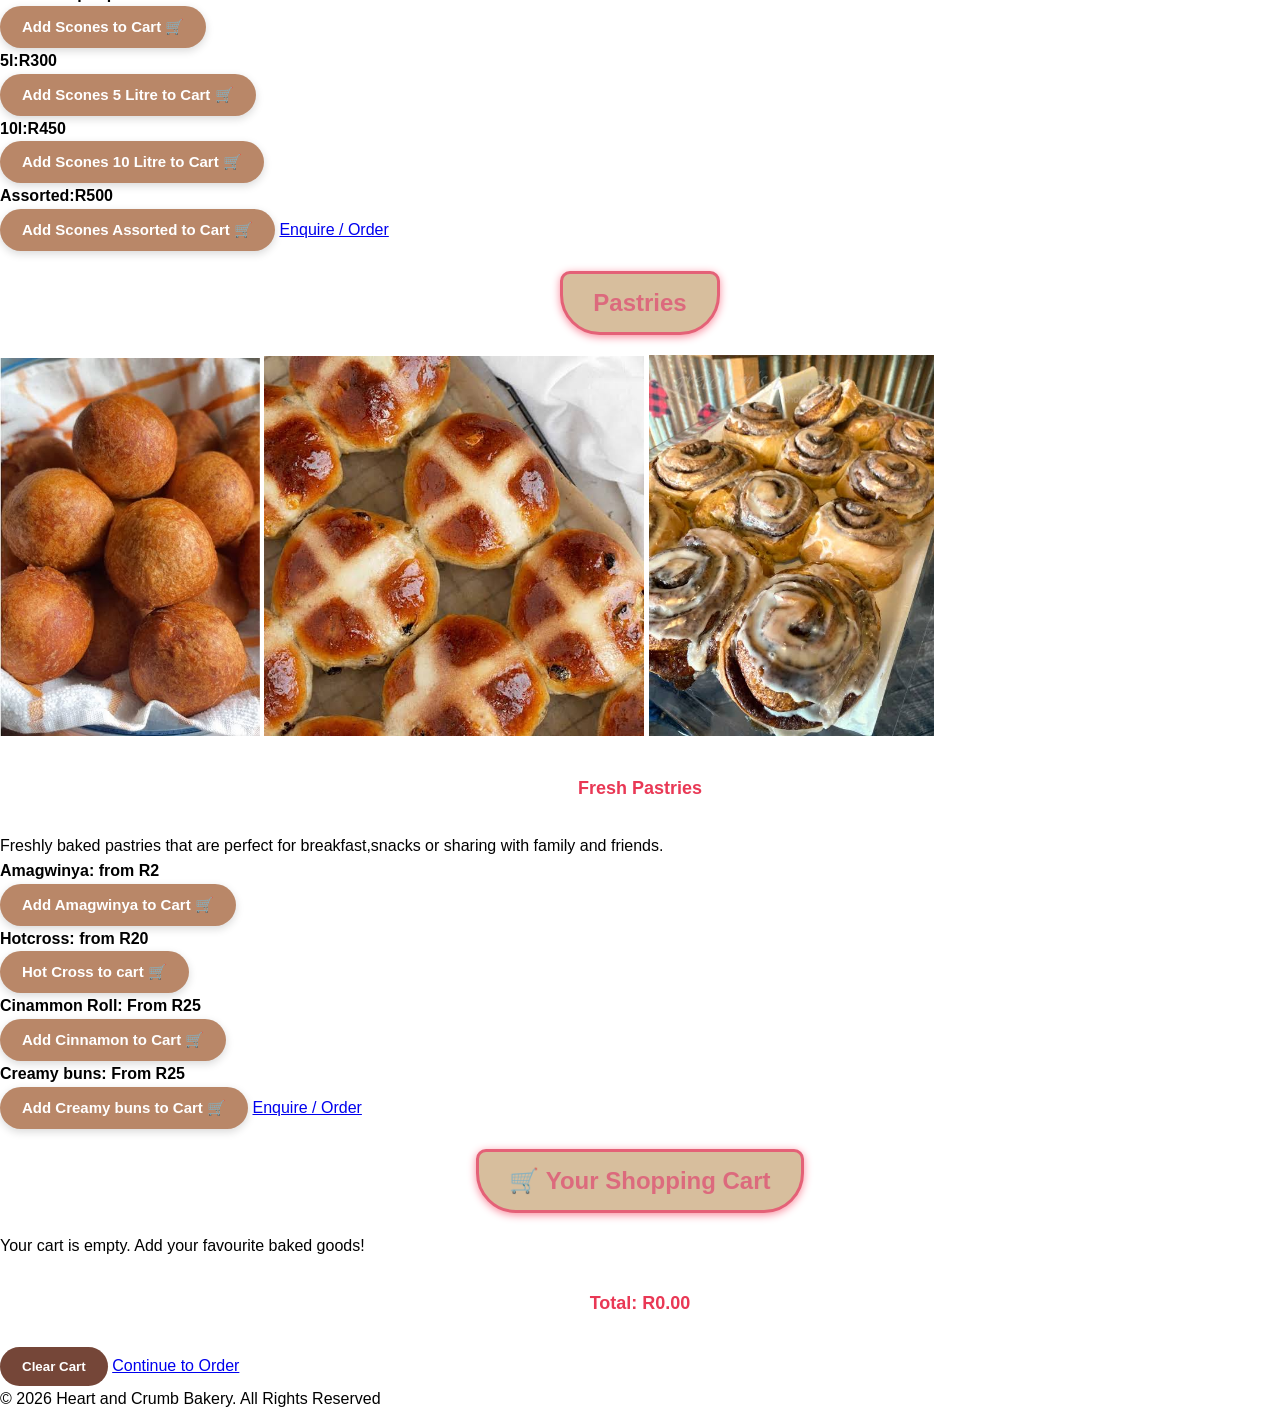
<file: Products.html>
<!DOCTYPE html>
<html lang="en">
<head>
    <meta charset="UTF-8">
    <meta name="viewport" content="width=device-width, initial-scale=1.0">
    <meta name="description" content="Heart and Crumb Bakery offers fresh homemade cakes, muffins and baked goods.">
<meta name="keywords" content="bakery, homemade cakes, muffins, fresh baking">

    <title>Heart and Crumb Bakery</title>
    <link rel="stylesheet" href="Style.css">
</head>
<body>
    <header class="header">
    <div class="logo">
        <img src="Logo.PNG" width="200" alt="Heart and Crumb logo">
        <h1>Heart and Crumb Bakery</h1>
    </div>
</header>
<nav class="navigation">
    <a href="index.html">Home</a>
    <a href="AboutUs.html">About Us</a>
    <a href="Products.html" class="active">Products</a>
    <a href="Gallery.html">Gallery</a>
    <a href="Contact.html">Contact</a>
</nav>

<main>
    <h2>Our Products</h2>
<p> 
    At Heart & Crumb Bakery, we make fresh homemade baked goods
     using traditional recipes and quality ingredients.
        </p>
<section>
            <h2>Cakes</h2>
            <h3>Celebration cakes</h3>
            <img src="Cakey.jpg"alt="Chocolate celebration cake"width="245">
            <img src="download (1).jpg"alt="Chocolate celebration cake"width="220">
            <img src="Slice.jpg"alt="Chocolate celebration cake"width="180">

<p>
    A delicious homemade moist  cake perfect for birthdays and special occasions
</p>
<p><strong>Price: From R250</strong></p>
<button class="add-to-cart" data-name="Celebration Cake" data-price="250"> 
    Add to Cart 🛒 <br>
</button>
<a href="Contact.html">Enquire / Order</a>
</section>

<section>
            <h2>Muffins</h2>
<img src="blueberry.jpg" alt="Homemade chocolate cupcakes"width="250">
<img src="Carrot.jpg" alt="Homemade chocolate cupcakes"width="250">
<img src="lemon.jpg" alt="Homemade chocolate cupcakes"width="375">

 <h3>Various flavours of muffins</h3>
<p>Soft and delicious muffins that come in any flavour that you want to indlulge in.</p>
<p><strong>Price: R25 each</strong></p>
<button class="add-to-cart" data-name="Muffins" data-price="25" type="button">
    Add to Cart 🛒
</button>
<p><strong> Price: R250 5l</strong></p>
<button class="add-to-cart" data-name="Muffins" data-price="250" type="button">
    Add to Cart 🛒
</button>
<p><strong> Price: 450 Assorted</strong></p>
<button class="add-to-cart" data-name="Muffins" data-price="450" type="button">
    Add to Cart 🛒
</button>
<a href="Contact.html">Enquire / Order</a>
        </section>

        <section>
            <h2>Bread</h2>
<img src="bread.jpg"alt="Fresh homemade bread" width="375">
<img src="Sourdough.jpg"alt="Fresh homemade bread" width="250">
<img src="Garlic.jpg"alt="Fresh homemade bread" width="250">
            <h3>Homemade Bread</h3>
<p>  Freshly baked traditional bread made using qualityingredients and our family recipe.</p>
<p><strong>White bread:R15</strong></p>
<button class="add-to-cart" data-name="White Bread" data-price="15" type="button">
    Add White Bread to Cart 🛒
</button>
<p><Strong>Brown Bread:R17 </Strong></p>
<button class="add-to-cart" data-name="Brown bread" data-price="17" type="button">
    Add Brown Bread to Cart 🛒
</button>
<p><Strong>Garlic Bread:R25</Strong></p>
<button class="add-to-cart" data-name="Garlic bread" data-price="25" type="button">
    Add Garlic Bread to Cart 🛒
</button>
<p><Strong>Sourdoudgh Bread:R25</Strong></p>
<button class="add-to-cart" data-name="Sourdoudgh Bread" data-price="25" type="button">
    Add Sourdough Bread to Cart 🛒
</button>
<a href="Contact.html">Enquire / Order</a>
        </section>

        <hr>

        <section>
            <h2>Scones</h2>
<img src="scones 2.jpg" alt="Homemade cookies" width="250">
<img src="sconey.jpg" alt="Homemade cookies" width="250">

<h3>Scones</h3>
<p>Soft and delicious homemade cookies made using traditional bakery recipes</p>
<p><strong>Each:R20 per packet</strong></p>
<button class="add-to-cart" data-name="Scones" data-price="20" type="button">
    Add Scones to Cart 🛒
</button>
<p><strong>5l:R300</strong></p>
<button class="add-to-cart" data-name="5 Litre" data-price="300" type="button">
    Add Scones 5 Litre to Cart 🛒
</button>
<p><strong>10l:R450</strong></p>
<button class="add-to-cart" data-name="10 Litre" data-price="450" type="button">
    Add Scones 10 Litre to Cart 🛒
</button>
<p><strong>Assorted:R500</strong></p>
<button class="add-to-cart" data-name="Assorted Scones" data-price="500" type="button">
    Add Scones Assorted to Cart 🛒
</button>
<a href="contact.html">Enquire / Order</a>
        </section>

        <section>
            <h2>Pastries</h2>
<img src="amagwinya.jpg"  alt="Freshly baked pastries" width="260">
<img src="hotcross.jpg"  alt="Freshly baked pastries" width="380">
<img src="cinammon.jpg"  alt="Freshly baked pastries" width="285">
<h3>Fresh Pastries</h3>
<p> Freshly baked pastries that are perfect for breakfast,snacks or sharing with family and friends.</p>
    <p><strong>Amagwinya: from R2</strong></p>
    <button class="add-to-cart" data-name="Amagwinya" data-price="2" type="button">
    Add Amagwinya to Cart 🛒
</button>
    <p><strong>Hotcross: from R20</strong></p>
    <button class="add-to-cart" data-name="Hotcross" data-price="20" type="button">
    Hot Cross to cart 🛒
</button>
    <p><strong>Cinammon Roll: From R25</strong></p>
    <button class="add-to-cart" data-name="Cinammon Roll" data-price="25" type="button">
    Add Cinnamon to Cart 🛒
</button>
    <p><strong>Creamy buns: From R25</strong></p>
    <button class="add-to-cart" data-name="Creamy Buns" data-price="25" type="button">
    Add Creamy buns to Cart 🛒
</button>
<a href="Contact.html">Enquire / Order</a>

<section id="shopping-cart" class="shopping-cart"> 
    <h2>🛒 Your Shopping Cart</h2>

<p id="cart-message" role="status" aria-live="polite">
    Your cart is empty. Add your favourite baked goods!
</p>

<div id="cart-items"></div>

<h3>Total: <span id="cart-total">R0.00</span></h3>

<button id="clear-cart" type="button">Clear Cart</button>

<a href="Contact.html" class="checkout-button">
    Continue to Order
</a>
</section>
</main>
<footer>
    <p>&copy; 2026 Heart and Crumb Bakery. All Rights Reserved</p>
</footer>   
<script src="script.js"></script>
</body>
</html>
</file>
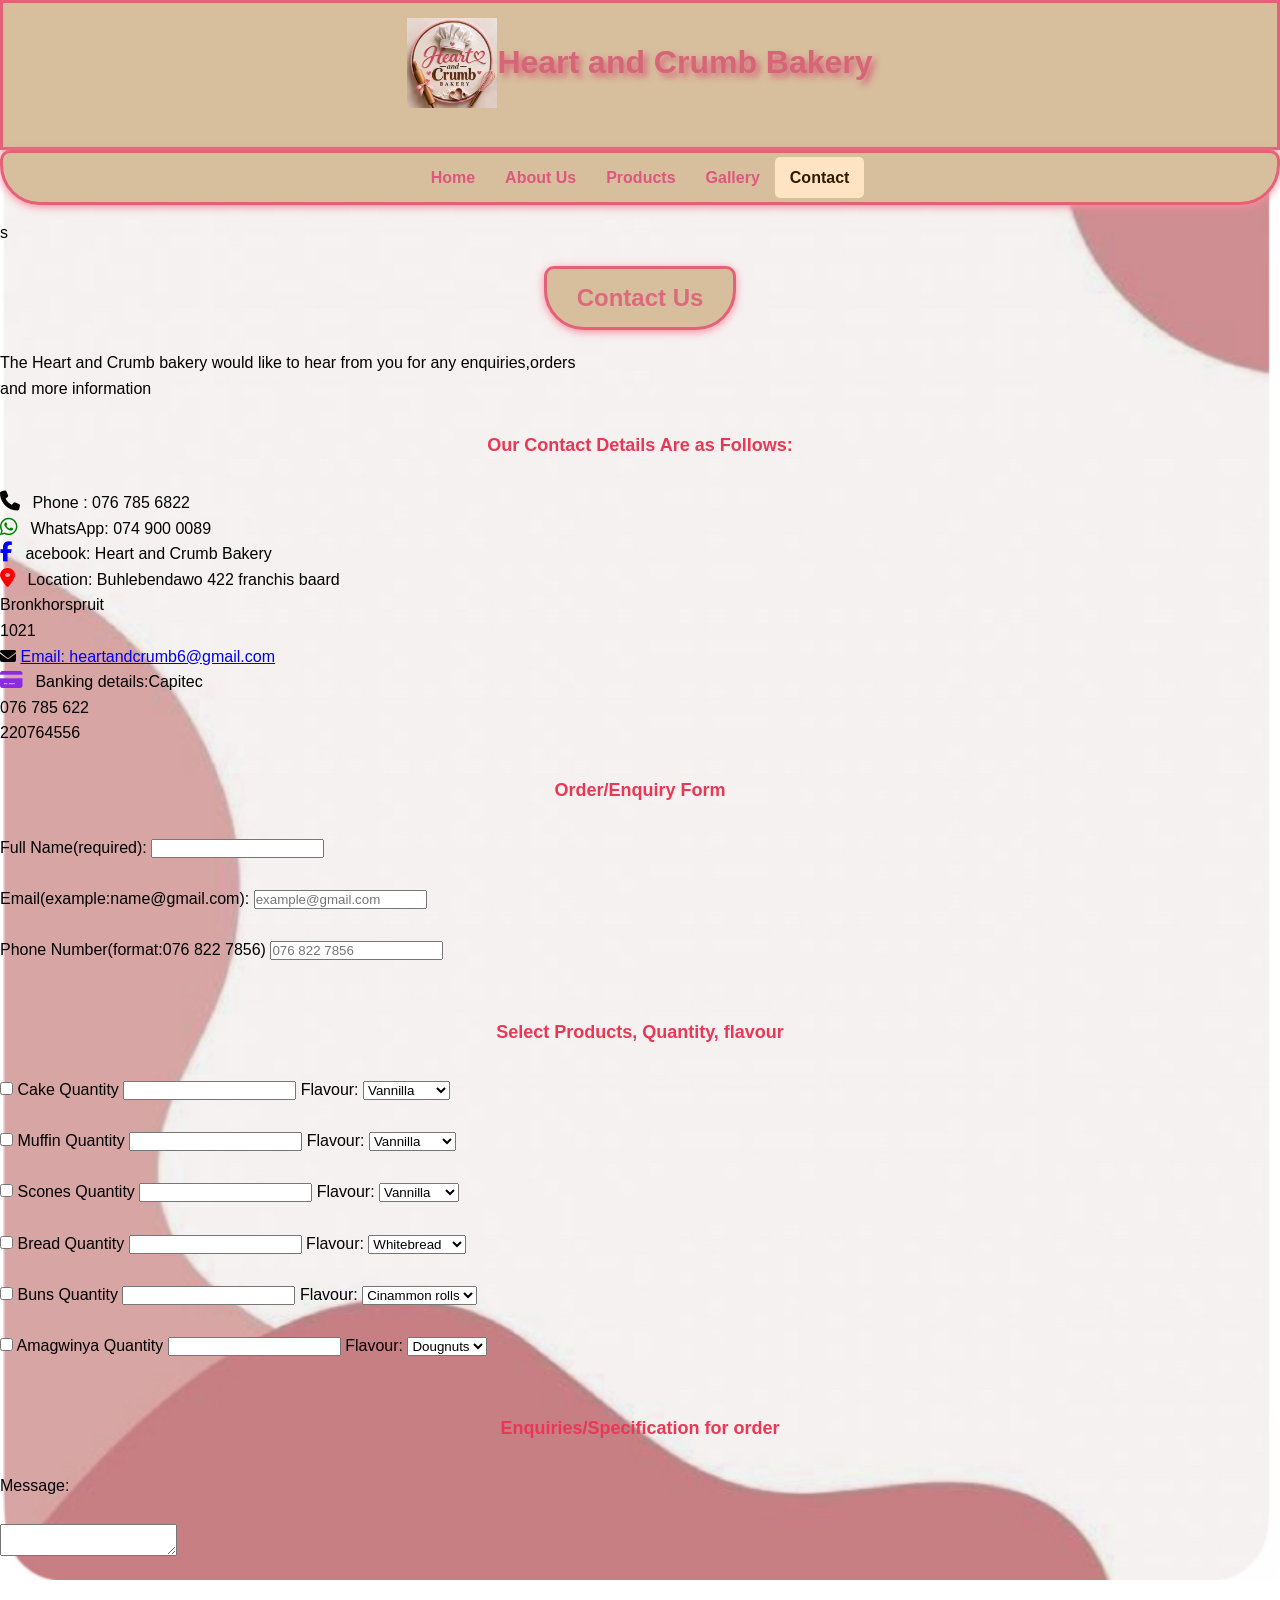
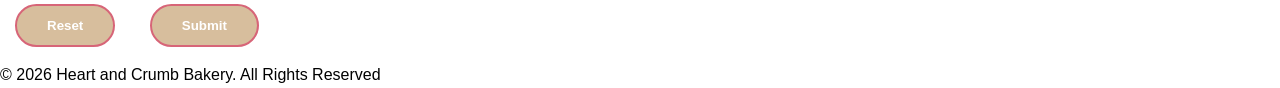
<file: My first Website/Contact.html>
<!DOCTYPE html>
<html lang="en">
<head>
    <meta charset="UTF-8">
    <meta name="viewport" content="width=device-width, initial-scale=1.0">
    <title>Contact</title>
<link rel="stylesheet" href="Style.css">
 <link rel="stylesheet" href="https://cdnjs.cloudflare.com/ajax/libs/font-awesome/6.5.2/css/all.min.css">
</head>
</head>
    <header class="header">
        <div class="logo">
        <img src="Logo.PNG" width="200" alt="heart and Crumb logo">
        <h1>Heart and Crumb Bakery</h1>
    </div>
    <nav class="navigation">
    <a href="index.html">Home</a>
    <a href="AboutUs.html">About Us</a>
    <a href="Products.html">Products</a>
    <a href="Gallery.html">Gallery</a>
    <a href="Contact.html" class="active">Contact</a>
    </nav>
    </header>
    <main>s
    <h2>Contact Us</h2>
    <p>The Heart and Crumb bakery would like to hear from you for any enquiries,orders<br>
        and more information
    </p>
    <h3>Our Contact Details Are as Follows:</h3>
    <p>
       <i class="fa-solid fa-phone"></i> 
        Phone   : 076 785 6822</p>
    <p>
        <i class="fa-brands fa-whatsapp"></i>
        WhatsApp: 074 900 0089</p>
   <p> 
    <i class="fa-brands fa-facebook-f"></i>
    acebook: Heart and Crumb Bakery</p>
<p>
    <i class="fa-solid fa-location-dot"></i>
    Location: Buhlebendawo 422 franchis baard<br>
Bronkhorspruit<br>
1021</p>
<i class="fa-solid fa-envelope"></i>
    <a href="email.html">Email: heartandcrumb6@gmail.com</a>
    <p>
        <i class="fa-solid fa-credit-card"></i>
         Banking details:Capitec<br>
        076 785 622<br>
        220764556
    </p>

 <h3>Order/Enquiry Form</h3>
 <form>
    <label for="name">Full Name(required):</label>
    <input type="text" id="Name"name="name"required>
    <br><br>
    <label for="Email">Email(example:name@gmail.com):</label>
        <input type="Email" id="email"name="email" required placeholder="example@gmail.com">
        <br><br>
    <label for ="Phone No">Phone Number(format:076 822 7856)</label>
    <input type="tel" id="Phone No"name"Phone No" 
    placeholder="076 822 7856" pattern="[0-9]{3} [0-9]{3}[0-9]{4}"required>
    <br><br>
    <h3>Select Products, Quantity, flavour</h3>
    <!--Cake-->
    <input type="checkbox" id="cake" name="Products" value="cake">
    <label for "cake"> Cake</label>
    <label for="cakequantity">Quantity</label>
    <input type="number" id="cakequantity" name="cakequantity" min="1" value "1">
    <label for="cakeflavour">Flavour:</label>
    <select id="cakeflavour" name="cakeflavour"
        <option value="CakeFlavour">Choose Flavour</option>
        <option value="Vannilla">Vannilla</option>
        <option value="Chocolate">Chocolate</option>
        <option value="Carrot">Carrot</option>
        <option value="Blueberry">Blueberry </option>
        <option value="Lemon">Lemon</option>
        <option value="Orange"> Orange</option>
        <option value="Red velet">Red Velvet</option>
        <option value="strawberry">Strawberry</option>
 </select>
 <br><br>
        <!--Muffins-->
    <input type="checkbox" id="muffins" name="Products" value="muffins">
    <label for "Muffins"> Muffin</label>
    <label for="muffinquantity">Quantity</label>
    <input type="number" id="muffinquantity" name="muffinquantity" min="1" value "1">
    <label for="MuffinFlavour">Flavour:</label>
    <select id="cakeflavour" name="--Muffins--"
        <option value="CakeFlavour">Choose Flavour</option>
        <option value="Vannilla">Vannilla</option>
        <option value="Chocolate">Chocolate</option>
        <option value="Carrot">Carrot</option>
        <option value="Blueberry">Blueberry </option>
        <option value="Lemon">Lemon</option>
        <option value="Orange"> Orange</option>
        <option value="Red velet">Red Velvet</option>
        <option value="strawberry">Strawberry</option>
    </select>

    <br><br>
    <!--Scones-->
    <input type="checkbox" id="scones" name="Products" value="scones">
    <label for "scones">Scones</label>
    <label for="scones">Quantity</label>
    <input type="number" id="scones" name="scone" min="1" value "1">
    <label for="SconeflavourFlavour">Flavour:</label>
    <select id="cakeflavour" name="--Scones--"
        <option value="CakeFlavour">Choose Flavour</option>
        <option value="Vannilla">Vannilla</option>
        <option value="Blueberry">Blueberry </option>
        <option value="Lemon">Lemon</option>
        <option value="Orange"> Orange</option>
    </select>

    <br><br>
      <input type="checkbox" id="bread" name="Products" value="bread">
    <label for "bread">Bread</label>
    <label for="scones">Quantity</label>
    <input type="number" id="bread" name="bread" min="1" value "1">
    <label for="breadFlavour">Flavour:</label>
    <select id="cakeflavour" name="--bread--"
        <option value="CakeFlavour">Choose Flavour</option>
        <option value="Vannilla">Whitebread</option>
        <option value="Blueberry">Brown bread </option>
        <option value="Lemon">Garlic bread</option>
        <option value="Orange">Sourdough</option>
    </select>
    <br><br>
 <input type="checkbox" id="scones" name="Products" value="Buns">
    <label for "Buns">Buns</label>
    <label for="scones">Quantity</label>
    <input type="number" id="buns" name="buns" min="1" value "1">
    <label for="BunsFlavour">Flavour:</label>
    <select id="cakeflavour" name="--Buns--"
        <option value="CakeFlavour">Choose Flavour</option>
        <option value="Cinamon rolls">Cinammon rolls</option>
        <option value="Blueberry">Plain</option>
        <option value="Lemon">Cream Buns</option>
        <option value="Orange"> Hotcross Buns</option>
    </select>
    <br><br>
    <input type="checkbox" id="amagwinya" name="Amagwinya" value="Amagwinya">
    <label for "Amagwinya">Amagwinya</label>
    <label for="scones">Quantity</label>
    <input type="number" id="buns" name="buns" min="1" value "1">
    <label for="BunsFlavour">Flavour:</label>
    <select id="cakeflavour" name="--Buns--"
        <option value="CakeFlavour">Choose Flavour</option>
        <option value="Cinamon rolls">Dougnuts</option>
        <option value="Blueberry">Round</option>
        <option value="Lemon">flatties</option>
</select>
<br><br>
    <h3>Enquiries/Specification for order</h3>
<label for="Message">Message:</label>
<br><br>
<textarea id="Message" name="Message"row "8"cols="30"></textarea>
<br><br>
<button type="reset" class="order-button">Reset</button>
<button type="Submit" class="order-button">Submit</button>
</main>
<footer>
    <p>&copy; 2026 Heart and Crumb Bakery. All Rights Reserved</p>

 </form>

<body>
    
</body>
</html>
</file>
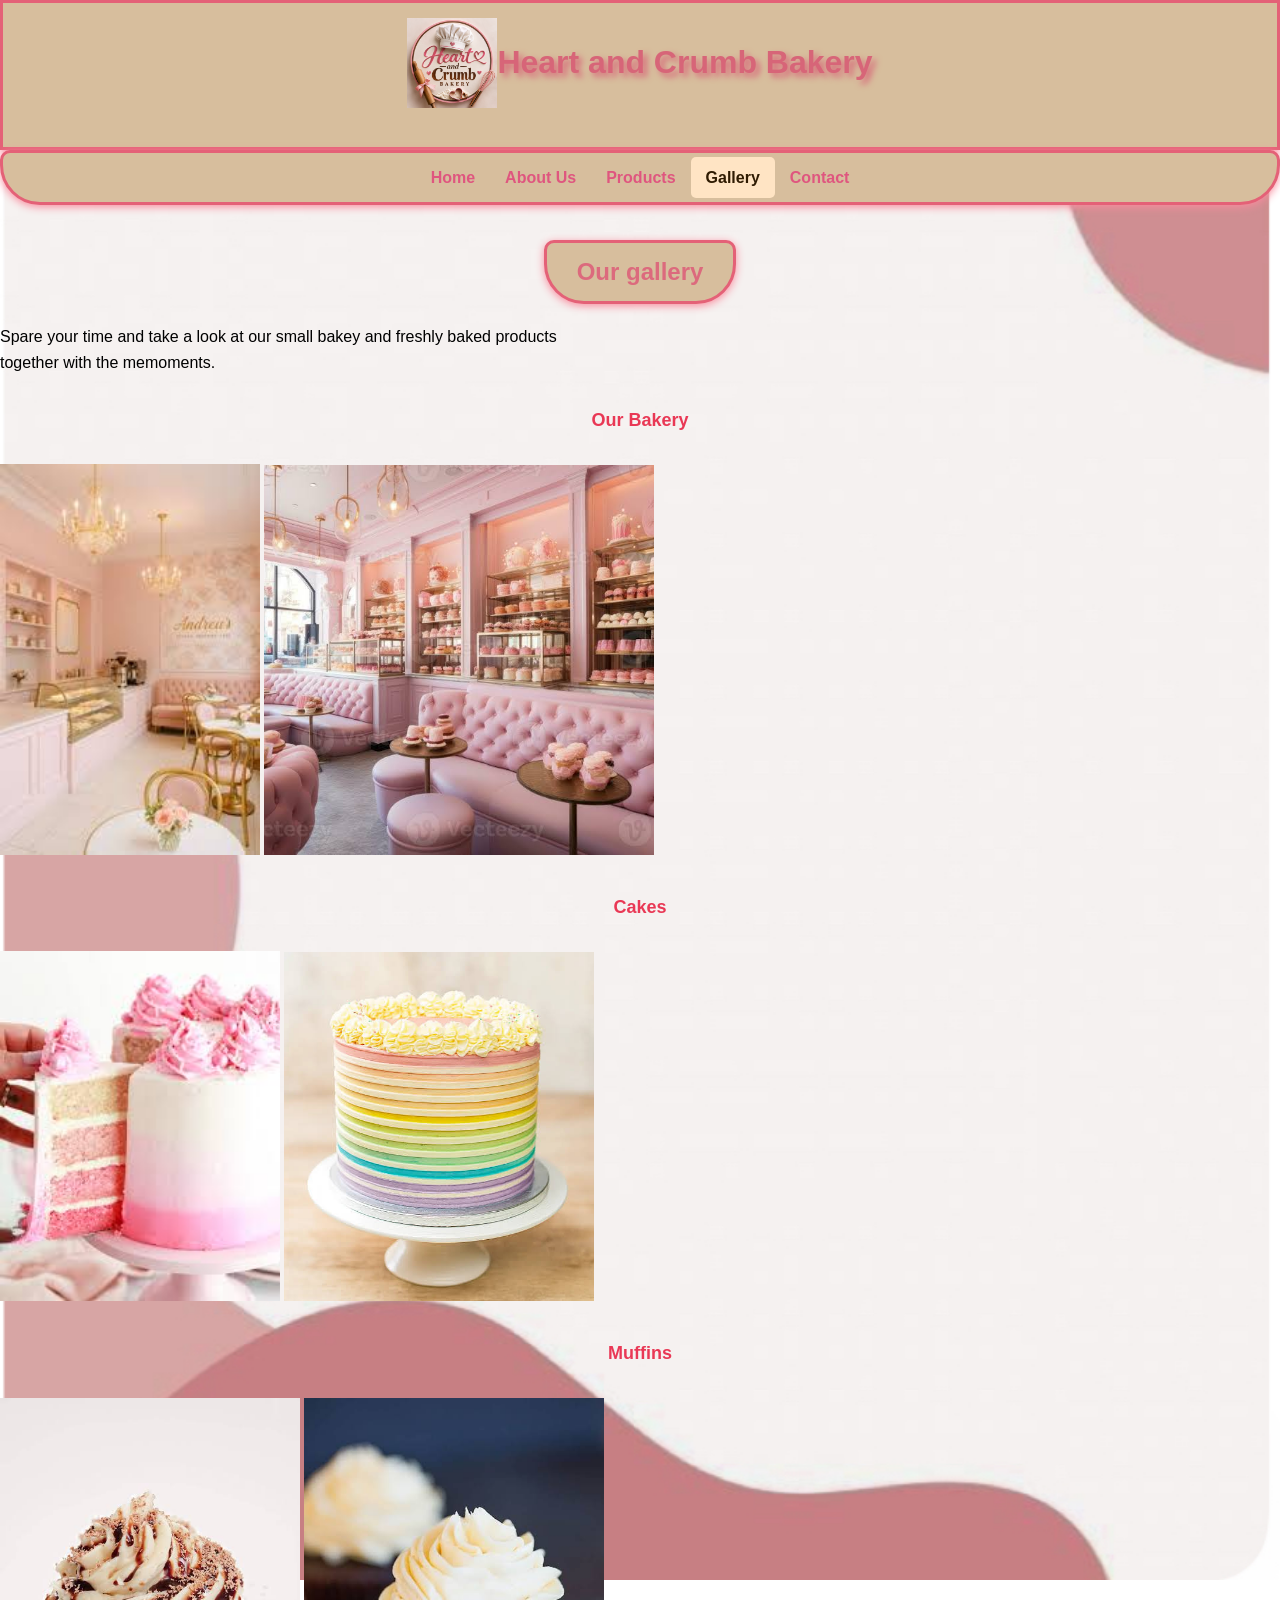
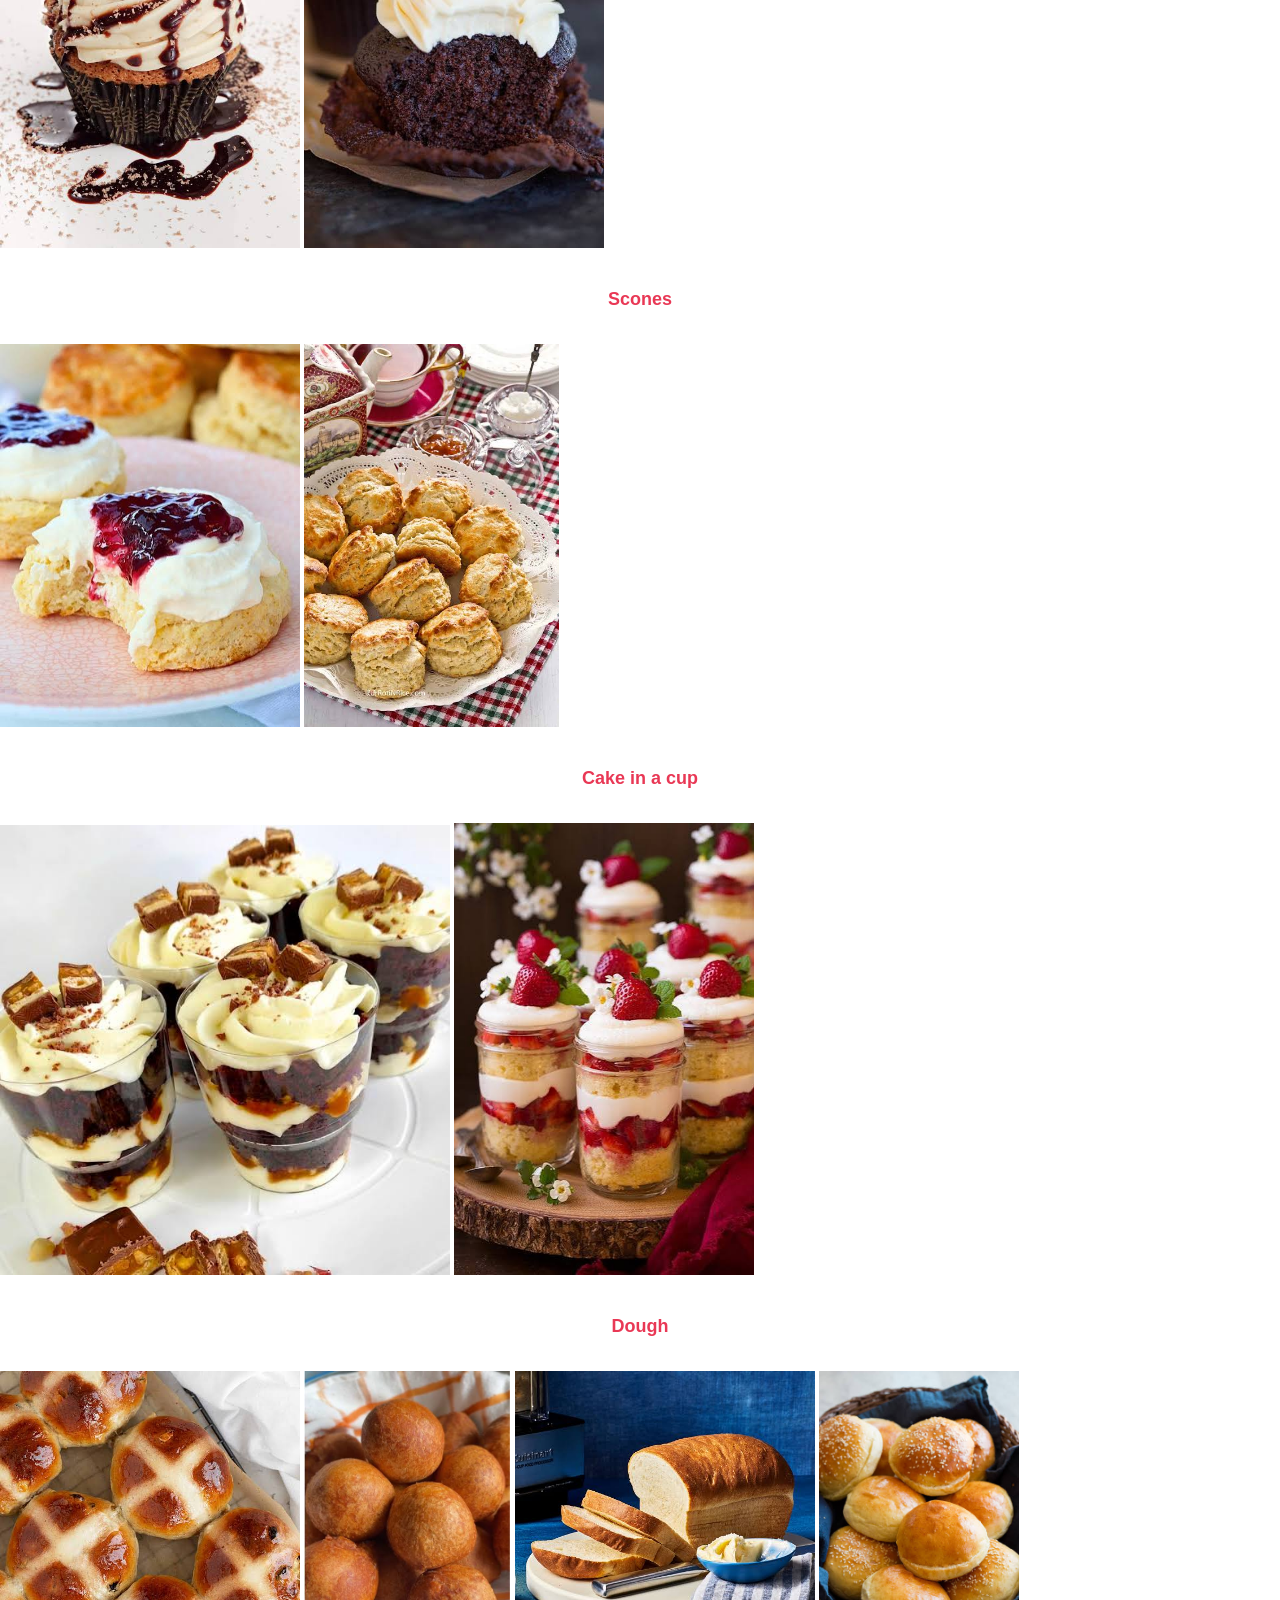
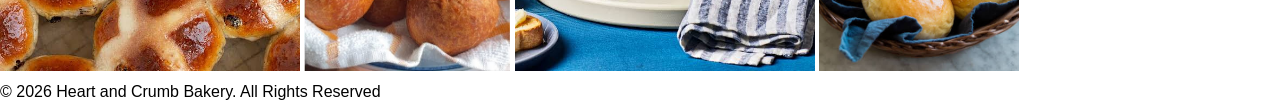
<file: My first Website/Gallery.html>
<!DOCTYPE html>
<html lang="en">
<head>
    <meta charset="UTF-8">
    <meta name="viewport" content="width=device-width, initial-scale=1.0">
    <title>Gallery</title>
    <link rel="stylesheet" href="Style.css">
</head>
<body>
    <header class="header">
        <div class="logo">
        <img src="Logo.PNG" width="200" alt="heart and Crumb logo">
        <h1>Heart and Crumb Bakery</h1>
    </div>
    <nav class="navigation">
    <a href="index.html">Home</a>
    <a href="AboutUs.html">About Us</a>
    <a href="Products.html">Products</a>
    <a href="Gallery.html" class="active">Gallery</a>
    <a href="Contact.html">Contact</a>
    </nav>
    </header>
    <main>
    <h2>Our gallery</h2>
    <div class="gallery">
    <p>Spare your time and take a look at our small bakey and freshly baked products <br>
together with the memoments.
    </p>
    <section>
        <h3>Our Bakery</h3>
        <img src="download.jpg" alt="our bakery" width="260">
        <img src="Bakery.jpg" alt="venue" width="390">
    </section>
    <section>
<h3>Cakes</h3>
<img src="download (1).jpg" alt="heart and crumb" width="280">
<img src="Cakey.jpg" alt="heart and crumb" width="310">
    </section>
    <h3>Muffins</h3>
<img src="images (1).jpg" alt="muffins" width="300">
<img src="images.jpg" alt="cupcake" width="300">
<section>
<h3>Scones</h3>
<img src="scones.jpg" alt="Scones" width="300">
<img src="scones 2.jpg" alt="scones2" width="255">
</section>
<section>
    <h3>Cake in a cup</h3>
<img src="cake cup.jpg" alt="cake cup" width="450">
<img src="Cake-cup.jpg" alt="cakey cup" width="300">
<section>
    <h3>Dough</h3>
<img src="hotcross.jpg" alt="hot cross" width="300">
<img src="amagwinya.jpg" alt="amagwinya" width="206">
<img src="bread.jpg" alt="bread" width="300">
<img src="buns.jpg" alt="buns" width="200">
</div>
</main>
</section>
<footer>
    <p>&copy; 2026 Heart and Crumb Bakery. All Rights Reserved</p>
</footer>
</body>
</html>
</file>
<file: Style.css>
*{
    margin: 0px;
    padding: 0px;
    box-sizing: border-box;
}


body{
    font-family: Arial;
    background-image: url("background picture.JPG");
    background-size: cover;
    background-repeat: no-repeat;
    background-position: center;
    background-attachment: fixed;
    color: black;
    line-height: 1.6;
}
header{
    width: 100%;
    top: 0;
    left:0;
    height: 150px;
    position: fixed;
    background-color:rgb(215, 190, 157); 
    align-items: center;
    display: flex;
    justify-content: space-between;
    padding: 15px 35px;
    z-index: 1000;
    flex-direction: column;
    box-shadow: 0 2px 8px rgb(249, 139, 157);
    border: 3px solid rgb(228, 97, 119);
    border-radius: 0 0 0px 0px;
}

.logo{
    display: flex;
    align-items: center;
    margin-bottom: 15px;
}
.logo img{
    width: 90px;
    object-fit: contain;
    animation: slideLogo 1.5s ease-out;
}
@keyframes slideLogo {
    0% {
        transform: translateX(-200px);
        opacity: 0;
    }

    100% {
        transform: translateX(0);
        opacity: 1;
    }
}

nav{
position: fixed;
    top: 150px;
    left: 0;
    width: 100%;
    height: 55px;
    background:rgb(215, 190, 157) ;
    display: flex;
    align-items: center;
    justify-content: center;
    font-weight: bolder;
    z-index: 999;
    box-shadow: 0 2px 8px rgb(249, 139, 157);
    border: 3px solid rgb(228, 97, 119);
    border-radius: 10px 10px 40px 40px;

}

nav a{
    color: rgb(223, 86, 127);
    text-decoration: none;
    font-size: bold;
    padding: 8px 15px;
    font-weight: 900;

}

nav a:hover{
    color: rgb(48, 28, 3);
    background-color: rgb(229, 194, 150);
    border-radius: 5px;
}

nav a.active{
    color:rgb(47, 27, 2);
    background-color: bisque;
    padding:8px 15px;
    border-radius: 5px;
}
main{
    padding-top: 220px;
}

h1{
    color:rgb(215, 101, 120);
    text-align: center;
    font size: 40px;
    text-shadow: 4px 4px 6px; rgb(48, 28, 3);
    animation: elegantDrop 1.8s ease-out;
}
@keyframes elegantDrop{
    0%{
        transform: translateY(-180px);
        opacity : 0;
    }
    60%{
        transform: translateY(15px);
        opacity: 1;
    } 
    75%{
        transform:translateY(-7px);
    }
      90%{
        transform: translateY(3px);
        opacity: 1;
      }
        100%{
        transform: translateY(0);
        opacity: 1;
    }
}
h2{
    color:rgb(220, 106, 125);
    background-color: rgb(215,190,157);
    border-radius: 50px;
    text-align: center;
    display:table;
    margin: 20px auto;
    padding: 10px 30px;
    font-weight: bolder;
    font-weight: 900;
    box-shadow: 0 2px 8px rgb(249, 139, 157);
    border: 3px solid rgb(228, 97, 119);
    border-radius: 10px 10px 40px 40px;

}
h3{
    color:rgb(233, 56, 85);
    border-radius: 20px;
    box-shadow: palevioletred;
    text-align: center;
    margin: 20px auto;
    padding: 10px 30px;
    border: 3px rgb(215, 190, 157);
    font-weight: 900;
    font-size: large;
    
}

.order-button {
    display: inline-block;
    background-color:rgb(215, 190, 157);;
    color: white;
    text-decoration: none;
    padding: 12px 30px;
    border: 2px solid rgb(215, 101, 120);
    border-radius: 30px;
    font-weight: bold;
    margin: 15px;
    transition: 0.3s ease;
}

.order-button:hover {
    background-color: rgb(215, 101, 120);
    color :rgb(62, 36, 1);;
    transform: scale(1.05);
}
.fa-facebook-f{
    font-size: 20px;
    margin-right: 8px;
    color:blue;
}

.fa-phone{
    font-size: 20px;
    margin-right: 8px;
    color:black;
}
.fa-whatsapp{
    font-size: 20px;
    margin-right: 8px;
    color: green;
}
.fa-location-dot{
    font-size: 20px;
    margin-right: 8px;
    color:red;
}
.fa-credit-card{
    font-size: 20px;
    margin-right: 8px;
    color:blueviolet
}
ul {
    list-style: none;
}

.li::before{
    content: "\f1fd";
    font-family: "Font Awesome 6 Free";
    font-weight: 900;
    color: rgb(215)
}



.add-to-cart {
background: #b88768;
color: white;
border: 2px solid #b88768;
padding: 12px 25px;
border-radius: 25px;
font-size: 15px;
font-weight: bold;
cursor: pointer;
transition: all 0.3s ease;
box-shadow: 0 3px 8px rgba(0, 0, 0, 0.15);
}

/* HOVER EFFECT */
.add-to-cart:hover {
background: #d9a6a6;
border-color: #d9a6a6;
color: #ffffff;
transform: translateY(-3px);
box-shadow: 0 5px 12px rgba(0, 0, 0, 0.2);
}

/* WHEN BUTTON IS CLICKED */
.add-to-cart:active {
transform: scale(0.96);
}

/* MOBILE FRIENDLY */
@media screen and (max-width: 600px) {
.add-to-cart {
padding: 10px 20px;
font-size: 14px;
width: 100%;
}
}





/* Mobile phone screens */
@media screen and (max-width: 768px) {

    header {
        min-height: 180px;
        flex-direction: column;
        align-items: center;
        justify-content: center;
        padding: 10px;
        display: flex;
    }

    .logo {
        position:relative;
        top: auto;
        left: auto;
        margin: 0 auto 10px;
        display: block;
    }

    .logo img {
        max-width: 80px;
    }

    .logo h1 {
        font-size: 24px;
        margin-left: 0;
    }

    .nav{                                  ;
        width: 100%;
    }

    .navigation a {
        font-size: 14px;
        padding: 8px;
    }

    main {
        padding-top: 260px;
    }

    h1 {
        margin-top: 5px 0 10px;
    }

    h2 {
        font-size: 20px;
        padding: 8px 20px;
    }

    h3 {
        font-size: 18px;
    }

    main img {
        max-width: 90%;
        height: auto;
        margin: 10px auto;
        display: block;
    }

    main p {
        width: 90%;
        font-size: 15px;
    }

}


/* =================================
   CUTE BAKERY GALLERY POPUP
================================= */

.gallery-img {
    cursor: pointer;
    border-radius: 18px;
    transition: transform 0.3s ease, box-shadow 0.3s ease;
    margin: 10px;
    object-fit: cover;
}

.gallery-img:hover {
    transform: scale(1.04);
    box-shadow: 0 8px 20px rgba(190, 105, 130, 0.25);
}

/* Popup background */

.popup {
    display: none;
    position: fixed;
    z-index: 9999;
    inset: 0;
    width: 100%;
    height: 100%;
    background: rgba(55, 35, 40, 0.88);
    justify-content: center;
    align-items: center;
    padding: 20px;
    box-sizing: border-box;
}

/* Show popup */

.popup.show {
    display: flex;
}

/* Popup content */

.popup-content {
    position: relative;
    background: #fff5f5;
    padding: 35px 45px 15px;
    border: 5px solid #e9b5c3;
    border-radius: 25px;
    box-shadow: 0 10px 35px rgba(0, 0, 0, 0.3);
    max-width: 90%;
    max-height: 90%;
    text-align: center;
    animation: popupZoom 0.3s ease;
}

@keyframes popupZoom {
    from {
        transform: scale(0.75);
        opacity: 0;
    }

    to {
        transform: scale(1);
        opacity: 1;
    }
}

/* Enlarged image */

#popup-image {
    display: block;
    max-width: 75vw;
    max-height: 70vh;
    width: auto;
    height: auto;
    object-fit: contain;
    border-radius: 15px;
    border: 3px solid white;
}

/* Close button */

.close-popup {
    position: absolute;
    top: -18px;
    right: -18px;
    background: #d9829b;
    color: white;
    border: 3px solid white;
    border-radius: 50%;
    width: 42px;
    height: 42px;
    font-size: 28px;
    cursor: pointer;
    z-index: 2;
}

/* Previous and next buttons */

.popup-arrow {
    position: absolute;
    top: 45%;
    background: #e8a9ba;
    color: white;
    border: none;
    border-radius: 50%;
    width: 42px;
    height: 42px;
    font-size: 20px;
    cursor: pointer;
}

#prev-image {
    left: 5px;
}

#next-image {
    right: 5px;
}

.popup-arrow:hover,
.close-popup:hover {
    background: #b95f7b;
}

/* Cute caption */

.popup-caption {
    color: #a45c70;
    font-size: 17px;
    font-weight: bold;
    margin: 12px 0 0;
}

/* Mobile design */

@media (max-width: 600px) {

    .popup-content {
        padding: 30px 25px 12px;
        max-width: 95%;
    }

    #popup-image {
        max-width: 75vw;
        max-height: 65vh;
    }

}



// Close popup

closePopup.addEventListener("click", function() {

    imagePopup.style.display = "none";

});

// Close when clicking outside the image

imagePopup.addEventListener("click", function(event) {

    if (event.target === imagePopup) {

        imagePopup.style.display = "none";

    }

});
/* =====================================
   CONTACT PAGE DESIGN ONLY
   ===================================== */

body.contact-page main {
    max-width: 1250px;
    margin: 0 auto;
    padding: 235px 25px 50px;
}

/* Contact heading */

body.contact-page .contact-heading {
    text-align: center;
    margin-bottom: 30px;
}

body.contact-page .contact-heading h2 {
    color: #754638;
    font-size: 32px;
    margin-bottom: 10px;
}

body.contact-page .contact-heading p {
    font-size: 17px;
    color: #4d3930;
}

/* Two-column layout */

body.contact-page .contact-layout {
    display: grid;
    grid-template-columns: 0.8fr 1.4fr;
    gap: 30px;
    align-items: start;
}

/* Contact details and form cards */

body.contact-page .contact-details,
body.contact-page .order-form-section {
    background: rgba(255, 249, 243, 0.97);
    padding: 28px;
    border: 2px solid #d98c9b;
    border-radius: 18px;
    box-shadow: 0 5px 15px rgba(80, 40, 30, 0.12);
}

/* Contact details */

body.contact-page .contact-details h3 {
    background: #d7be9d;
    color: #593b2c;
    text-align: center;
    padding: 15px;
    border-radius: 12px;
    margin-bottom: 20px;
}

body.contact-page .contact-details > p {
    margin-bottom: 20px;
}

body.contact-page .contact-info p {
    display: flex;
    align-items: flex-start;
    gap: 10px;
    margin: 20px 0;
    overflow-wrap: anywhere;
}

body.contact-page .contact-info i {
    color: #c45d78;
    font-size: 19px;
    min-width: 22px;
    margin-top: 4px;
}

body.contact-page .contact-info a {
    color: #85485a;
    text-decoration: none;
}

body.contact-page .contact-info a:hover {
    text-decoration: underline;
}

body.contact-page .contact-note {
    text-align: center;
    background: #f8e5e6;
    border-radius: 12px;
    padding: 18px;
    margin-top: 30px;
    color: #85485a;
}

body.contact-page .contact-note i {
    font-size: 25px;
    margin-bottom: 8px;
}

/* Order form heading */

body.contact-page .order-form-section h2 {
    color: #754638;
    text-align: center;
    margin-bottom: 12px;
}

body.contact-page .form-intro {
    text-align: center;
    margin-bottom: 25px;
}

/* Fieldsets */

body.contact-page fieldset {
    border: 1px solid #d9a6a6;
    border-radius: 12px;
    padding: 20px;
    margin-bottom: 22px;
    background: #fffdfb;
}

body.contact-page legend {
    color: #b65e72;
    font-weight: bold;
    padding: 0 10px;
    font-size: 17px;
}

/* Form labels */

body.contact-page .order-form-section form > fieldset > label {
    display: block;
    font-weight: bold;
    color: #593b2c;
    margin: 15px 0 6px;
}

/* Text fields, dropdowns and message box */

body.contact-page input:not([type="checkbox"]),
body.contact-page select,
body.contact-page textarea {
    width: 100%;
    padding: 12px;
    margin-bottom: 10px;
    border: 1px solid #c9a58d;
    border-radius: 8px;
    font-family: Arial, sans-serif;
    font-size: 15px;
    background: white;
}

body.contact-page textarea {
    resize: vertical;
}

body.contact-page input:focus,
body.contact-page select:focus,
body.contact-page textarea:focus {
    outline: none;
    border: 2px solid #d96f89;
    box-shadow: 0 0 5px rgba(217, 111, 137, 0.3);
}

/* Product selection cards */

body.contact-page .field-instruction {
    margin-bottom: 15px;
}

body.contact-page .product-option {
    background: #fff7f3;
    border: 1px solid #ead2c7;
    border-radius: 12px;
    padding: 18px;
    margin: 15px 0;
}

body.contact-page .product-title {
    display: flex;
    align-items: center;
    gap: 10px;
    margin-bottom: 12px;
}

body.contact-page .product-title input[type="checkbox"] {
    width: 18px;
    height: 18px;
    accent-color: #c45d78;
    cursor: pointer;
}

body.contact-page .product-title label {
    font-weight: bold;
    font-size: 17px;
    color: #754638;
    cursor: pointer;
}

body.contact-page .product-option > label {
    display: block;
    font-weight: bold;
    margin: 10px 0 5px;
    color: #593b2c;
}

/* Form feedback */

body.contact-page #form-feedback {
    padding: 12px;
    margin: 15px 0;
    border-radius: 8px;
    font-weight: bold;
}

/* Buttons */

body.contact-page .form-buttons {
    display: flex;
    flex-wrap: wrap;
    gap: 12px;
    margin-top: 20px;
}

body.contact-page .form-buttons button {
    flex: 1;
    min-width: 150px;
    cursor: pointer;
}

/* Order summary */

body.contact-page .order-summary {
    background: #f8e8e5;
    border: 1px solid #d9a6a6;
    border-radius: 12px;
    padding: 20px;
    margin-top: 25px;
}

body.contact-page .order-summary h3 {
    color: #754638;
    margin-bottom: 15px;
}

body.contact-page .order-summary p {
    margin-top: 15px;
    font-size: 18px;
}

/* Mobile design */

@media screen and (max-width: 768px) {

    body.contact-page main {
        padding: 260px 15px 30px;
    }

    body.contact-page .contact-layout {
        grid-template-columns: 1fr;
    }

    body.contact-page .contact-details,
    body.contact-page .order-form-section {
        padding: 18px;
    }

    body.contact-page .form-buttons {
        flex-direction: column;
    }

    body.contact-page .form-buttons button {
        width: 100%;
    }

}

```css
/* ===== SHOPPING CART ITEM DESIGN ===== */

#shopping-cart .cart-item {
    background: #ffffff;
    border: 1px solid #ead6d0;
    border-radius: 14px;
    padding: 18px;
    margin: 15px 0;
    display: flex;
    flex-wrap: wrap;
    align-items: center;
    justify-content: space-between;
    gap: 15px;
    box-shadow: 0 3px 8px rgba(80, 45, 35, 0.08);
}

/* Quantity controls */
#shopping-cart .cart-item button {
    min-width: 38px;
    min-height: 38px;
    border: none;
    border-radius: 9px;
    font-size: 18px;
    font-weight: bold;
    cursor: pointer;
    margin: 3px;
    transition: 0.2s ease;
}

/* Plus and minus buttons */
#shopping-cart .cart-item button:not(.remove-item) {
    background-color: #f4dce2;
    color: #8e4057;
}

#shopping-cart .cart-item button:not(.remove-item):hover {
    background-color: #e9bdca;
    transform: scale(1.08);
}

/* Quantity number */
#shopping-cart .cart-item input[type="number"] {
    width: 55px;
    height: 36px;
    border: 1px solid #d8a5b2;
    border-radius: 8px;
    text-align: center;
    font-size: 16px;
    font-weight: bold;
    margin: 0 5px;
}

/* Remove button */
#shopping-cart .cart-item .remove-item {
    background-color: #a95763;
    color: white;
    padding: 9px 16px;
    font-size: 13px;
}

#shopping-cart .cart-item .remove-item:hover {
    background-color: #843e49;
    transform: translateY(-2px);
}

/* Add to cart button */
.add-to-cart {
    background-color: #b98768;
    color: white;
    border: none;
    padding: 12px 22px;
    border-radius: 25px;
    font-weight: bold;
    cursor: pointer;
}

.add-to-cart:hover {
    background-color: #95664c;
}

/* Clear cart button */
#clear-cart {
    background-color: #754638;
    color: white;
    padding: 12px 22px;
    border: none;
    border-radius: 25px;
    font-weight: bold;
    cursor: pointer;
}

#clear-cart:hover {
    background-color: #593326;
}

/* Keyboard focus */
#shopping-cart button:focus-visible {
    outline: 3px solid #d97891;
    outline-offset: 3px;
}
</file>
<file: My first Website/Style.css>
*{
    margin: 0px;
    padding: 0px;
    box-sizing: border-box;
}


body{
    font-family: Arial;
    background-image: url("background picture.JPG");
    background-size: cover;
    background-repeat: no-repeat;
    background-position: center;
    background-attachment: fixed;
    color: black;
    line-height: 1.6;
}
header{
    width: 100%;
    top: 0;
    left:0;
    height: 150px;
    position: fixed;
    background-color:rgb(215, 190, 157); 
    align-items: center;
    display: flex;
    justify-content: space-between;
    padding: 15px 35px;
    z-index: 1000;
    flex-direction: column;
    box-shadow: 0 2px 8px rgb(249, 139, 157);
    border: 3px solid rgb(228, 97, 119);
    border-radius: 0 0 0px 0px;
}

.logo{
    display: flex;
    align-items: center;
    margin-bottom: 15px;
}
.logo img{
    width: 90px;
    object-fit: contain;
    animation: slideLogo 1.5s ease-out;
}
@keyframes slideLogo {
    0% {
        transform: translateX(-200px);
        opacity: 0;
    }

    100% {
        transform: translateX(0);
        opacity: 1;
    }
}

nav{
position: fixed;
    top: 150px;
    left: 0;
    width: 100%;
    height: 55px;
    background:rgb(215, 190, 157) ;
    display: flex;
    align-items: center;
    justify-content: center;
    font-weight: bolder;
    z-index: 999;
    box-shadow: 0 2px 8px rgb(249, 139, 157);
    border: 3px solid rgb(228, 97, 119);
    border-radius: 10px 10px 40px 40px;

}

nav a{
    color: rgb(223, 86, 127);
    text-decoration: none;
    font-size: bold;
    padding: 8px 15px;
    font-weight: 900;

}

nav a:hover{
    color: rgb(48, 28, 3);
    background-color: rgb(229, 194, 150);
    border-radius: 5px;
}

nav a.active{
    color:rgb(47, 27, 2);
    background-color: bisque;
    padding:8px 15px;
    border-radius: 5px;
}
main{
    padding-top: 220px;
}

h1{
    color:rgb(215, 101, 120);
    text-align: center;
    font size: 40px;
    text-shadow: 4px 4px 6px; rgb(48, 28, 3);
    animation: elegantDrop 1.8s ease-out;
}
@keyframes elegantDrop{
    0%{
        transform: translateY(-180px);
        opacity : 0;
    }
    60%{
        transform: translateY(15px);
        opacity: 1;
    } 
    75%{
        transform:translateY(-7px);
    }
      90%{
        transform: translateY(3px);
        opacity: 1;
      }
        100%{
        transform: translateY(0);
        opacity: 1;
    }
}
h2{
    color:rgb(220, 106, 125);
    background-color: rgb(215,190,157);
    border-radius: 50px;
    text-align: center;
    display:table;
    margin: 20px auto;
    padding: 10px 30px;
    font-weight: bolder;
    font-weight: 900;
    box-shadow: 0 2px 8px rgb(249, 139, 157);
    border: 3px solid rgb(228, 97, 119);
    border-radius: 10px 10px 40px 40px;

}
h3{
    color:rgb(233, 56, 85);
    border-radius: 20px;
    box-shadow: palevioletred;
    text-align: center;
    margin: 20px auto;
    padding: 10px 30px;
    border: 3px rgb(215, 190, 157);
    font-weight: 900;
    font-size: large;
    
}

.order-button {
    display: inline-block;
    background-color:rgb(215, 190, 157);;
    color: white;
    text-decoration: none;
    padding: 12px 30px;
    border: 2px solid rgb(215, 101, 120);
    border-radius: 30px;
    font-weight: bold;
    margin: 15px;
    transition: 0.3s ease;
}

.order-button:hover {
    background-color: rgb(215, 101, 120);
    color :rgb(62, 36, 1);;
    transform: scale(1.05);
}
.fa-facebook-f{
    font-size: 20px;
    margin-right: 8px;
    color:blue;
}

.fa-phone{
    font-size: 20px;
    margin-right: 8px;
    color:black;
}
.fa-whatsapp{
    font-size: 20px;
    margin-right: 8px;
    color: green;
}
.fa-location-dot{
    font-size: 20px;
    margin-right: 8px;
    color:red;
}
.fa-credit-card{
    font-size: 20px;
    margin-right: 8px;
    color:blueviolet
}
ul {
    list-style: none;
}

.li::before{
    content: "\f1fd";
    font-family: "Font Awesome 6 Free";
    font-weight: 900;
    color: rgb(215)
}











/* Mobile phone screens */
@media screen and (max-width: 768px) {

    header {
        min-height: 180px;
        flex-direction: column;
        align-items: center;
        justify-content: center;
        padding: 10px;
        display: flex;
    }

    .logo {
        position:relative;
        top: auto;
        left: auto;
        margin: 0 auto 10px;
        display: block;
    }

    .logo img {
        max-width: 80px;
    }

    .logo h1 {
        font-size: 24px;
        margin-left: 0;
    }

    .nav{                                  ;
        width: 100%;
    }

    .navigation a {
        font-size: 14px;
        padding: 8px;
    }

    main {
        padding-top: 260px;
    }

    h1 {
        margin-top: 5px 0 10px;
    }

    h2 {
        font-size: 20px;
        padding: 8px 20px;
    }

    h3 {
        font-size: 18px;
    }

    main img {
        max-width: 90%;
        height: auto;
        margin: 10px auto;
        display: block;
    }

    main p {
        width: 90%;
        font-size: 15px;
    }

}
</file>
